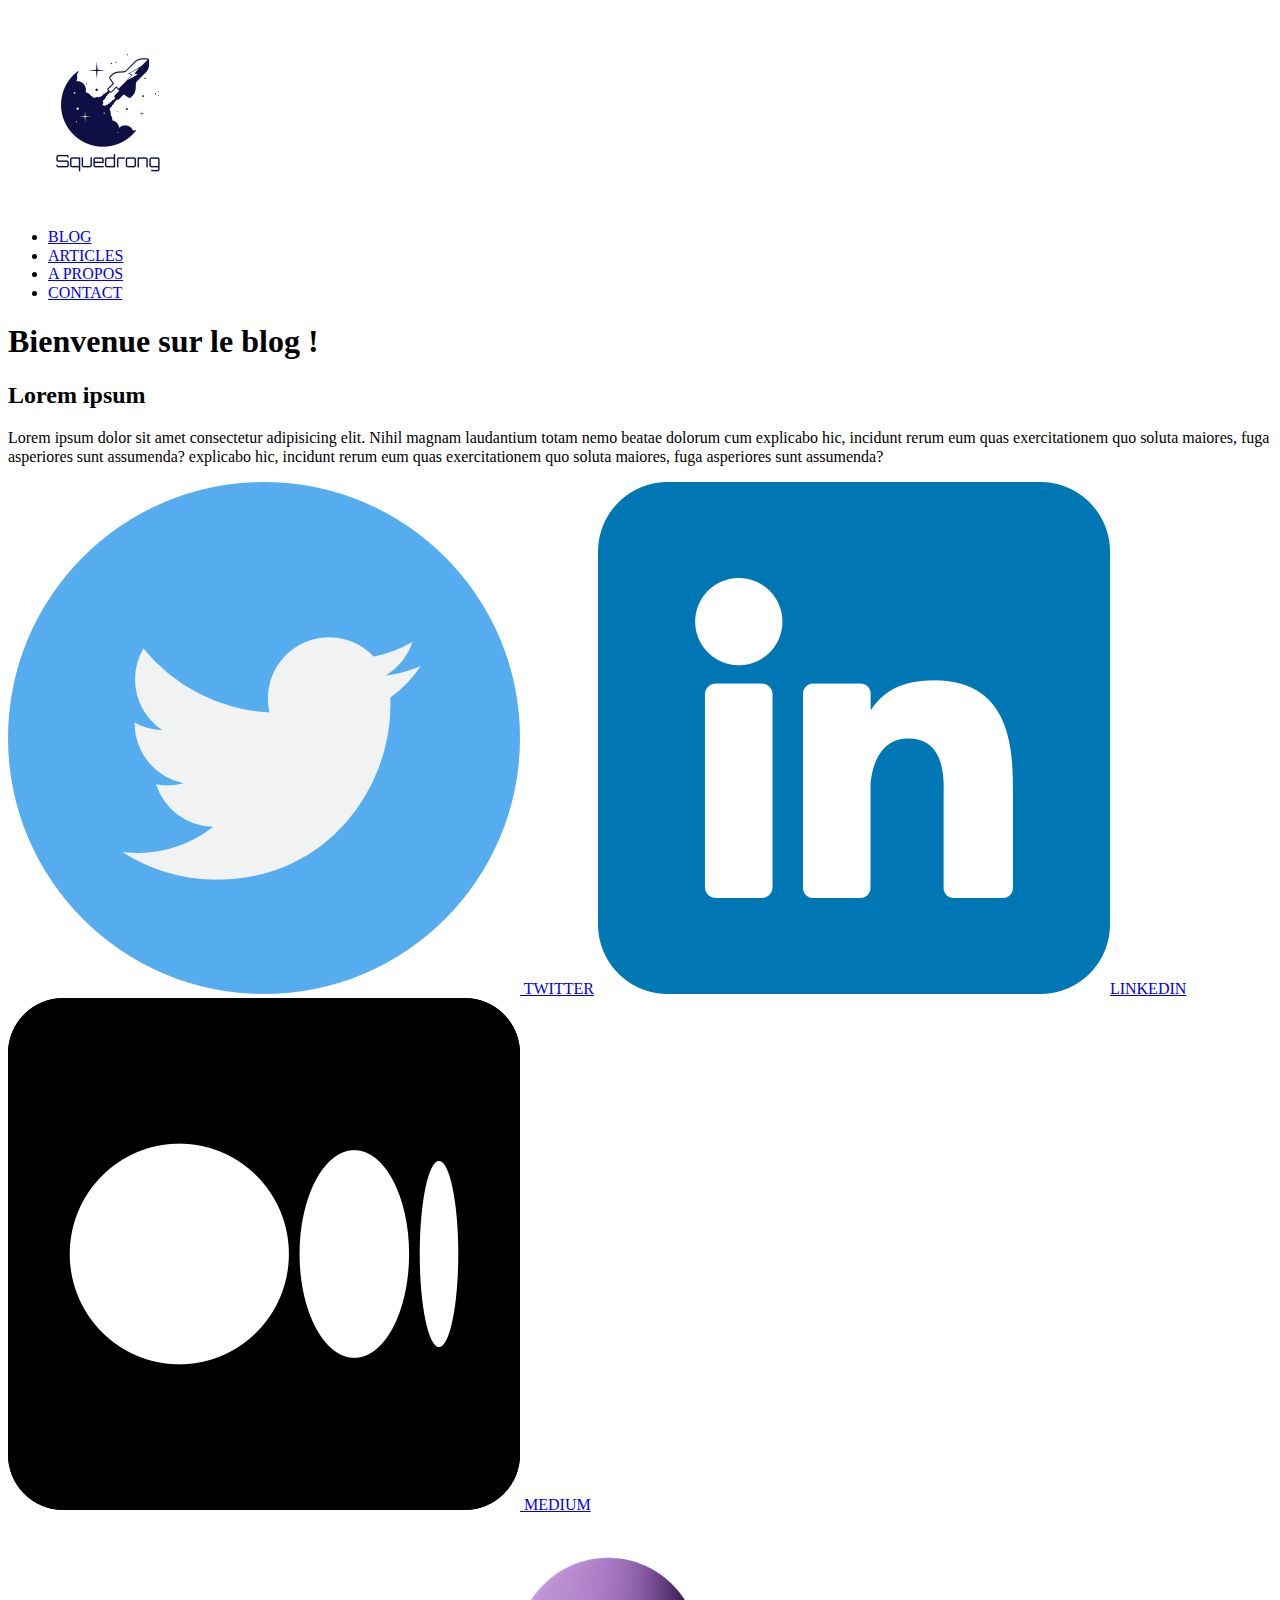
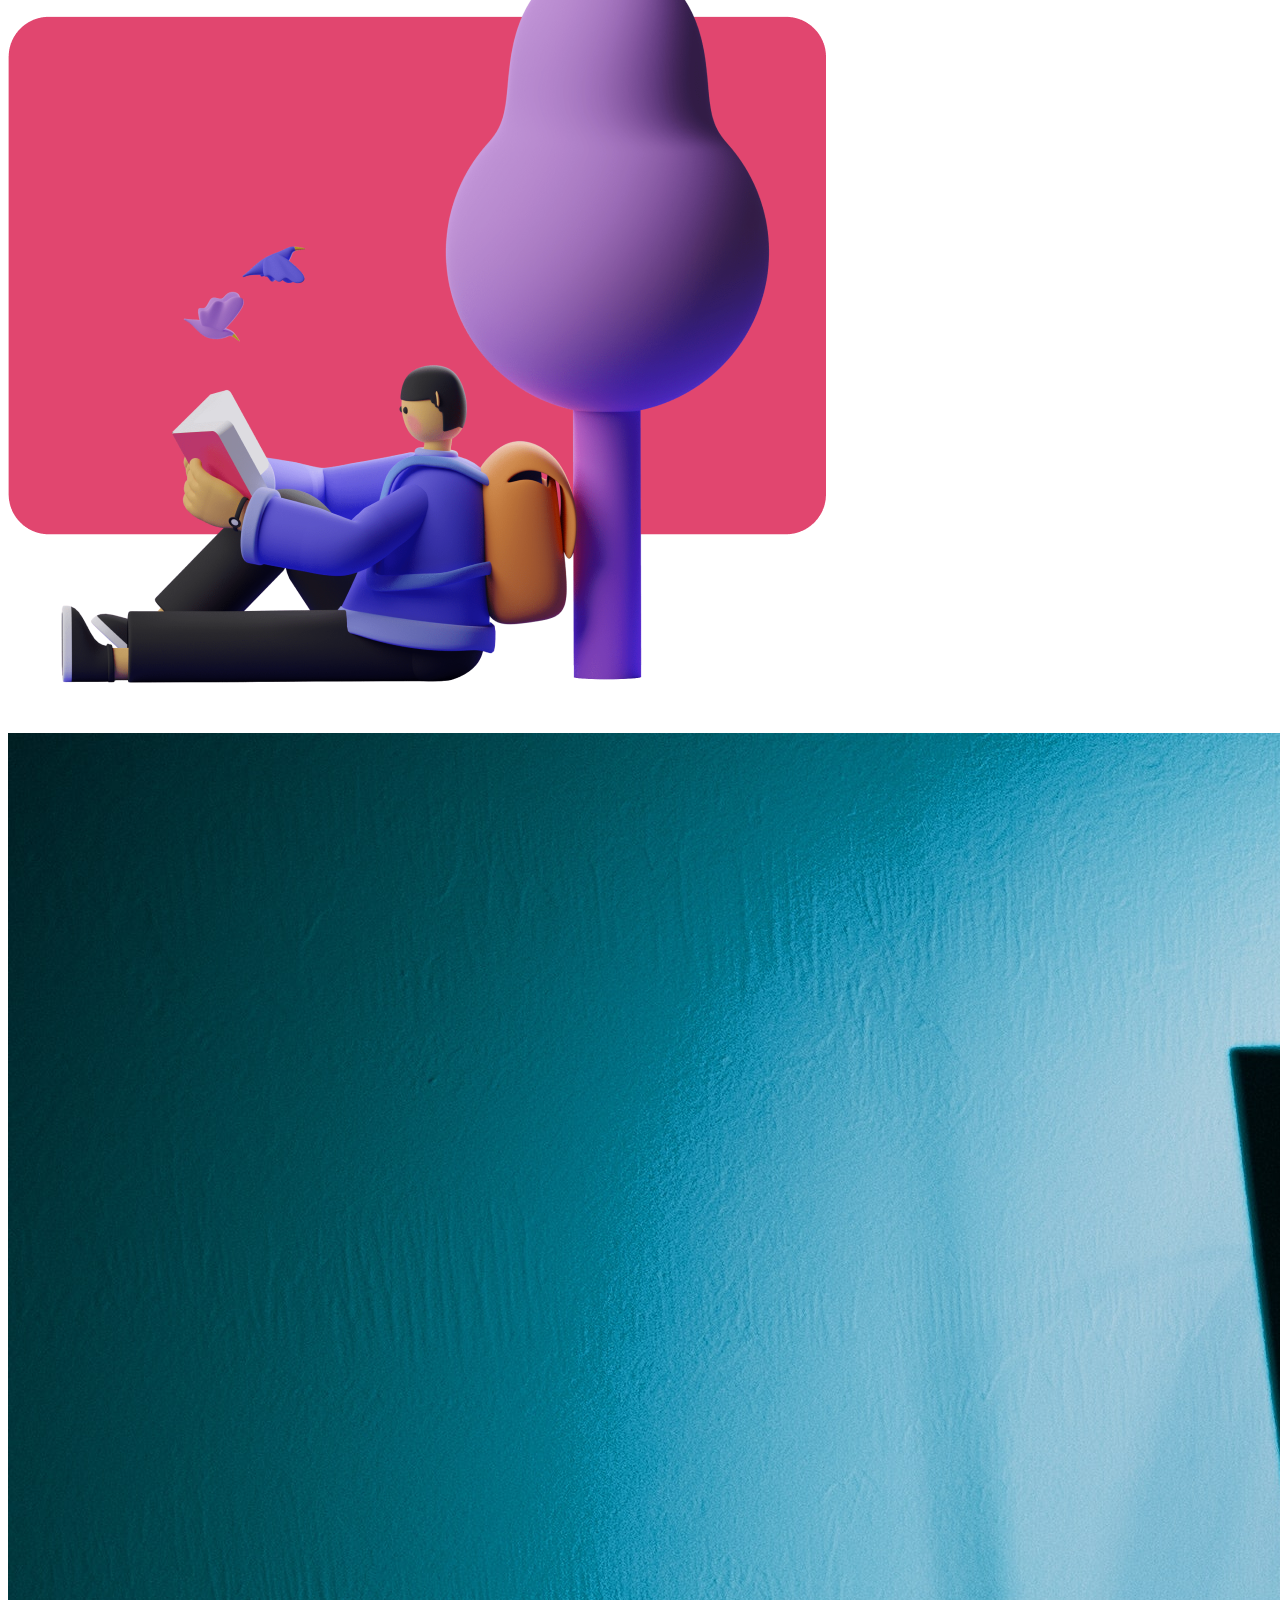
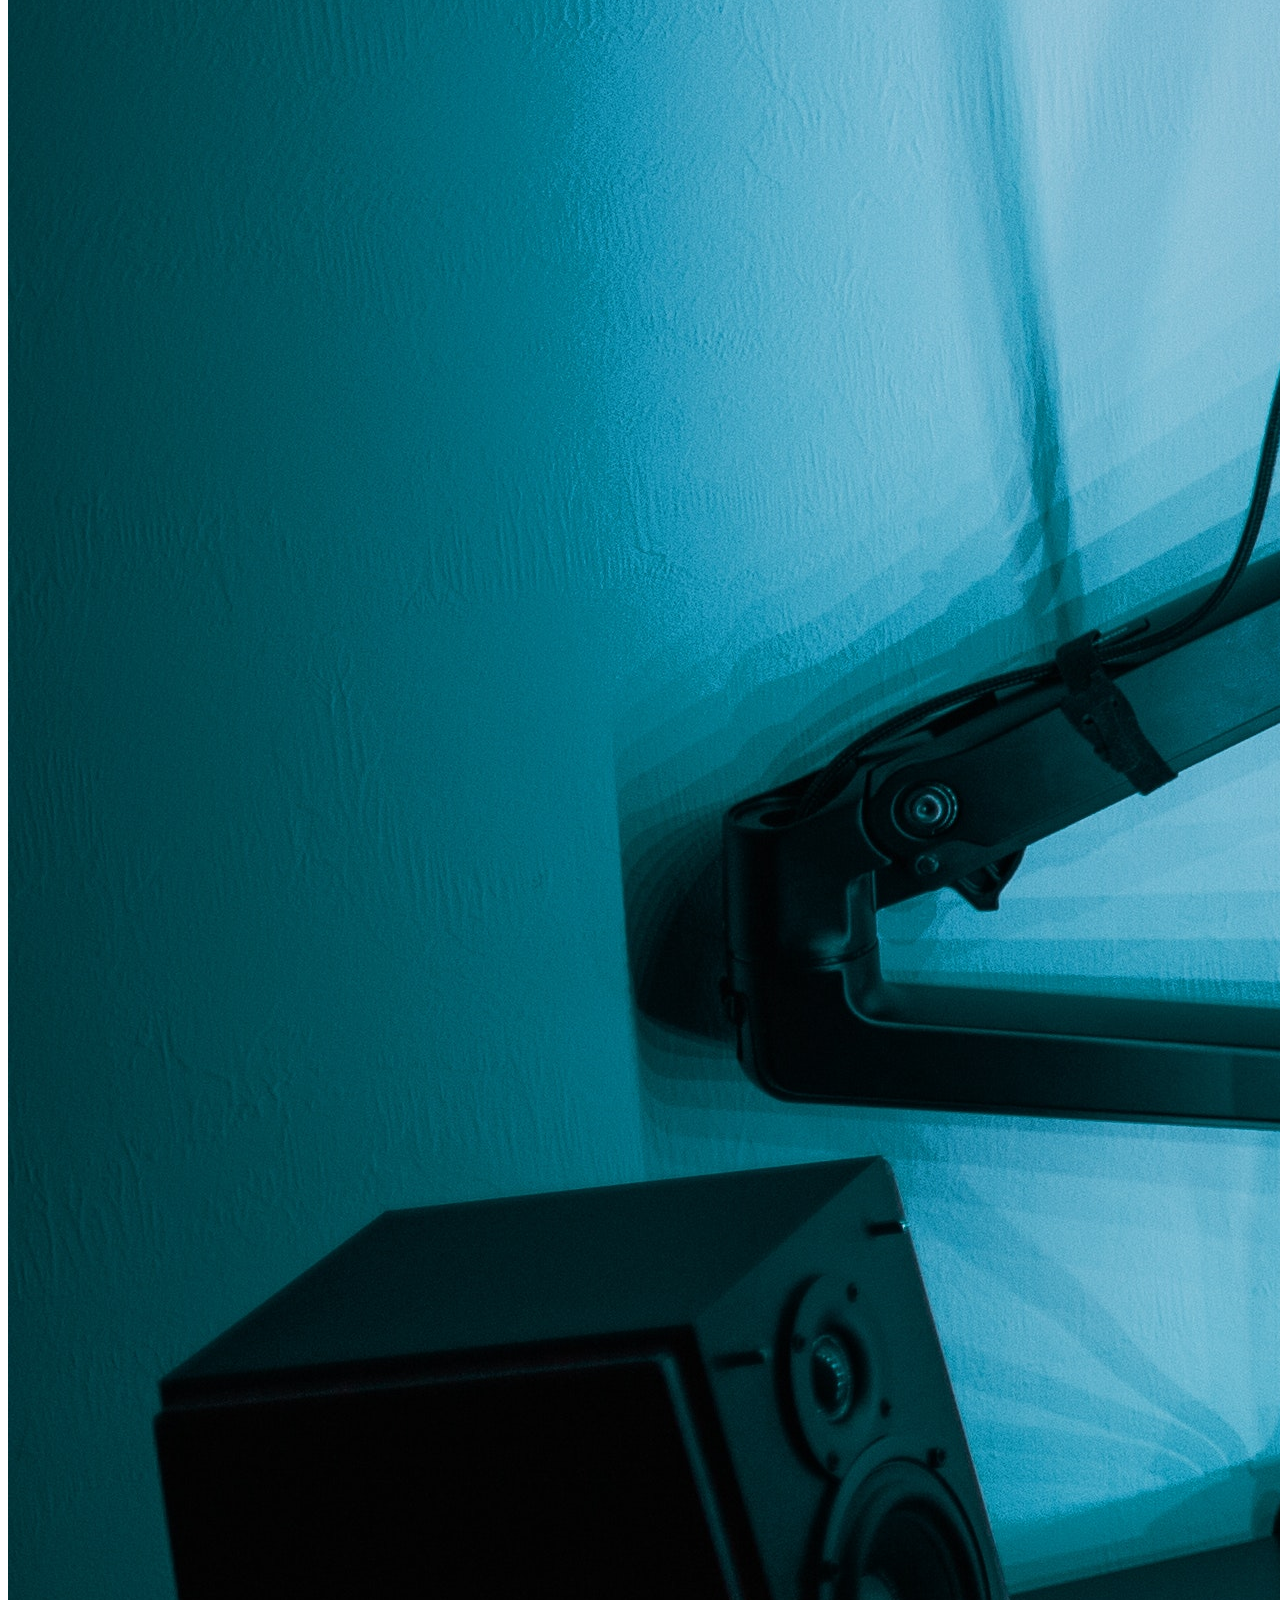
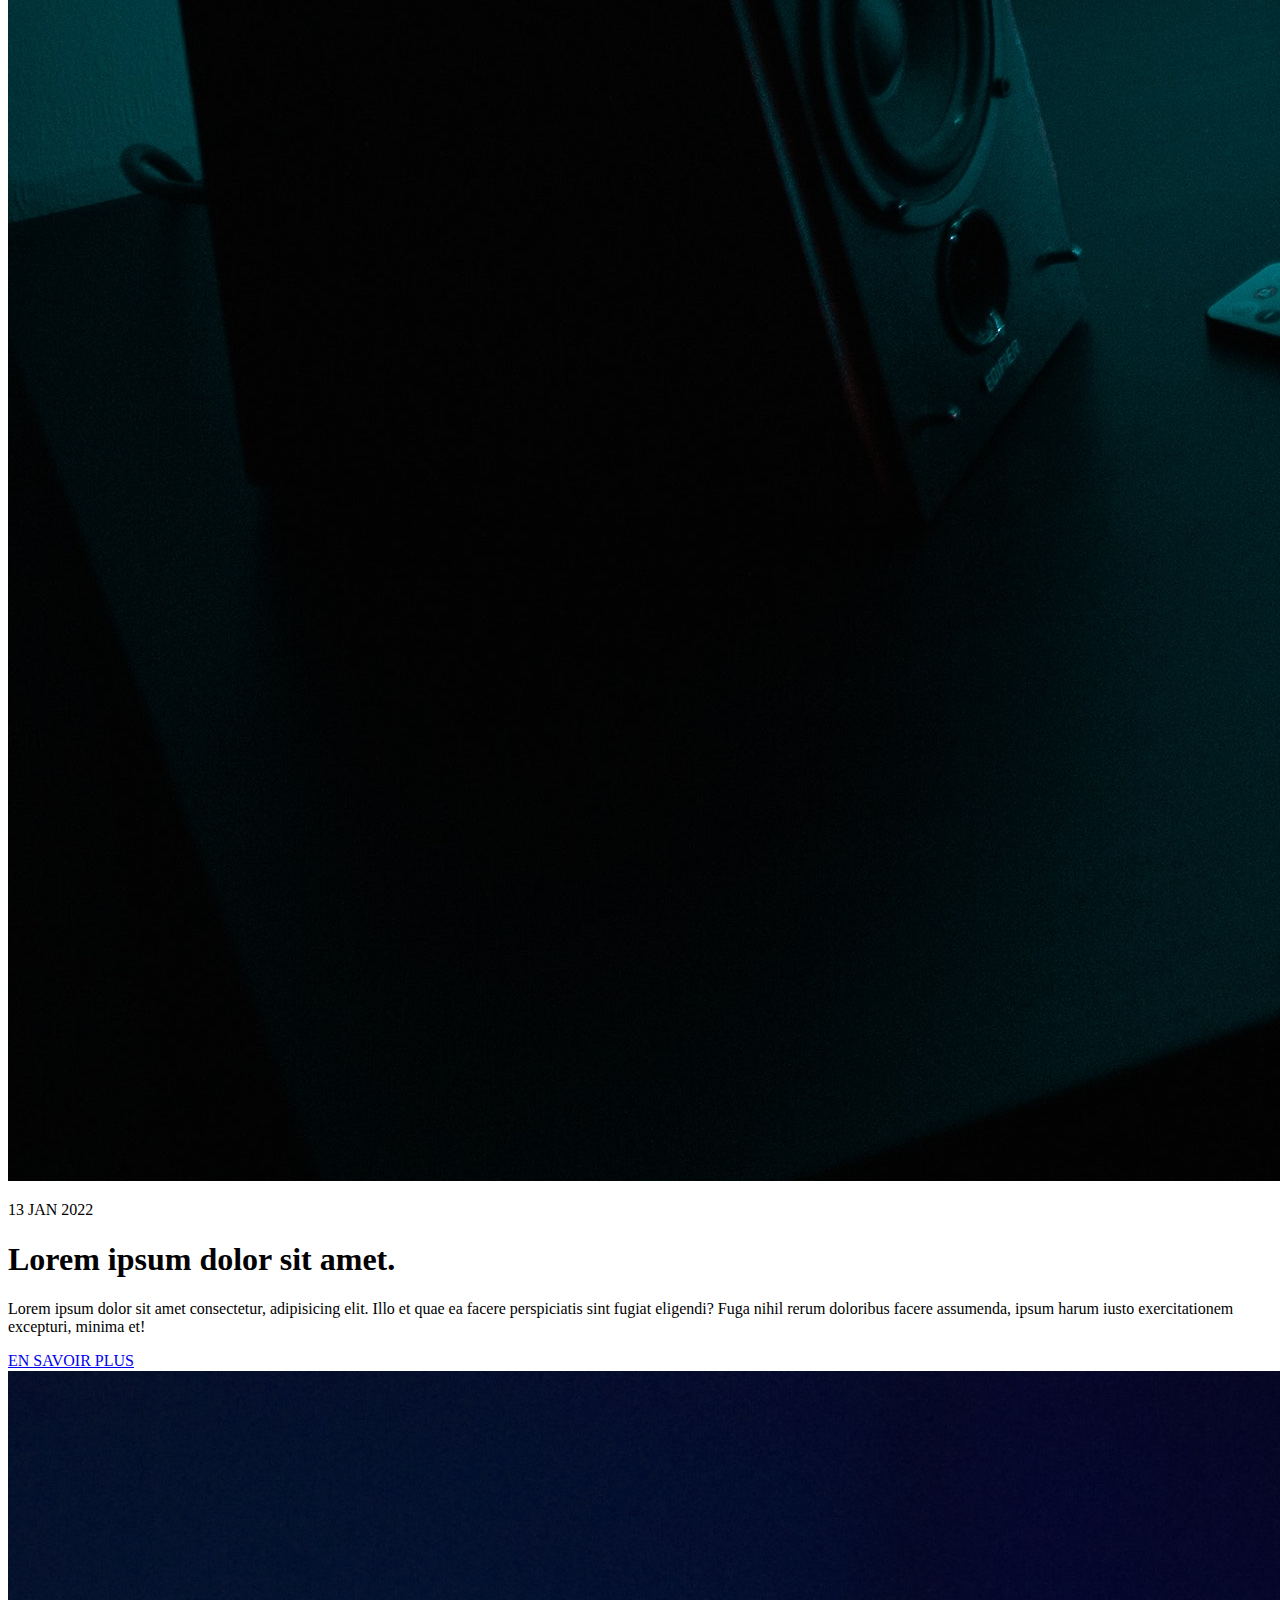
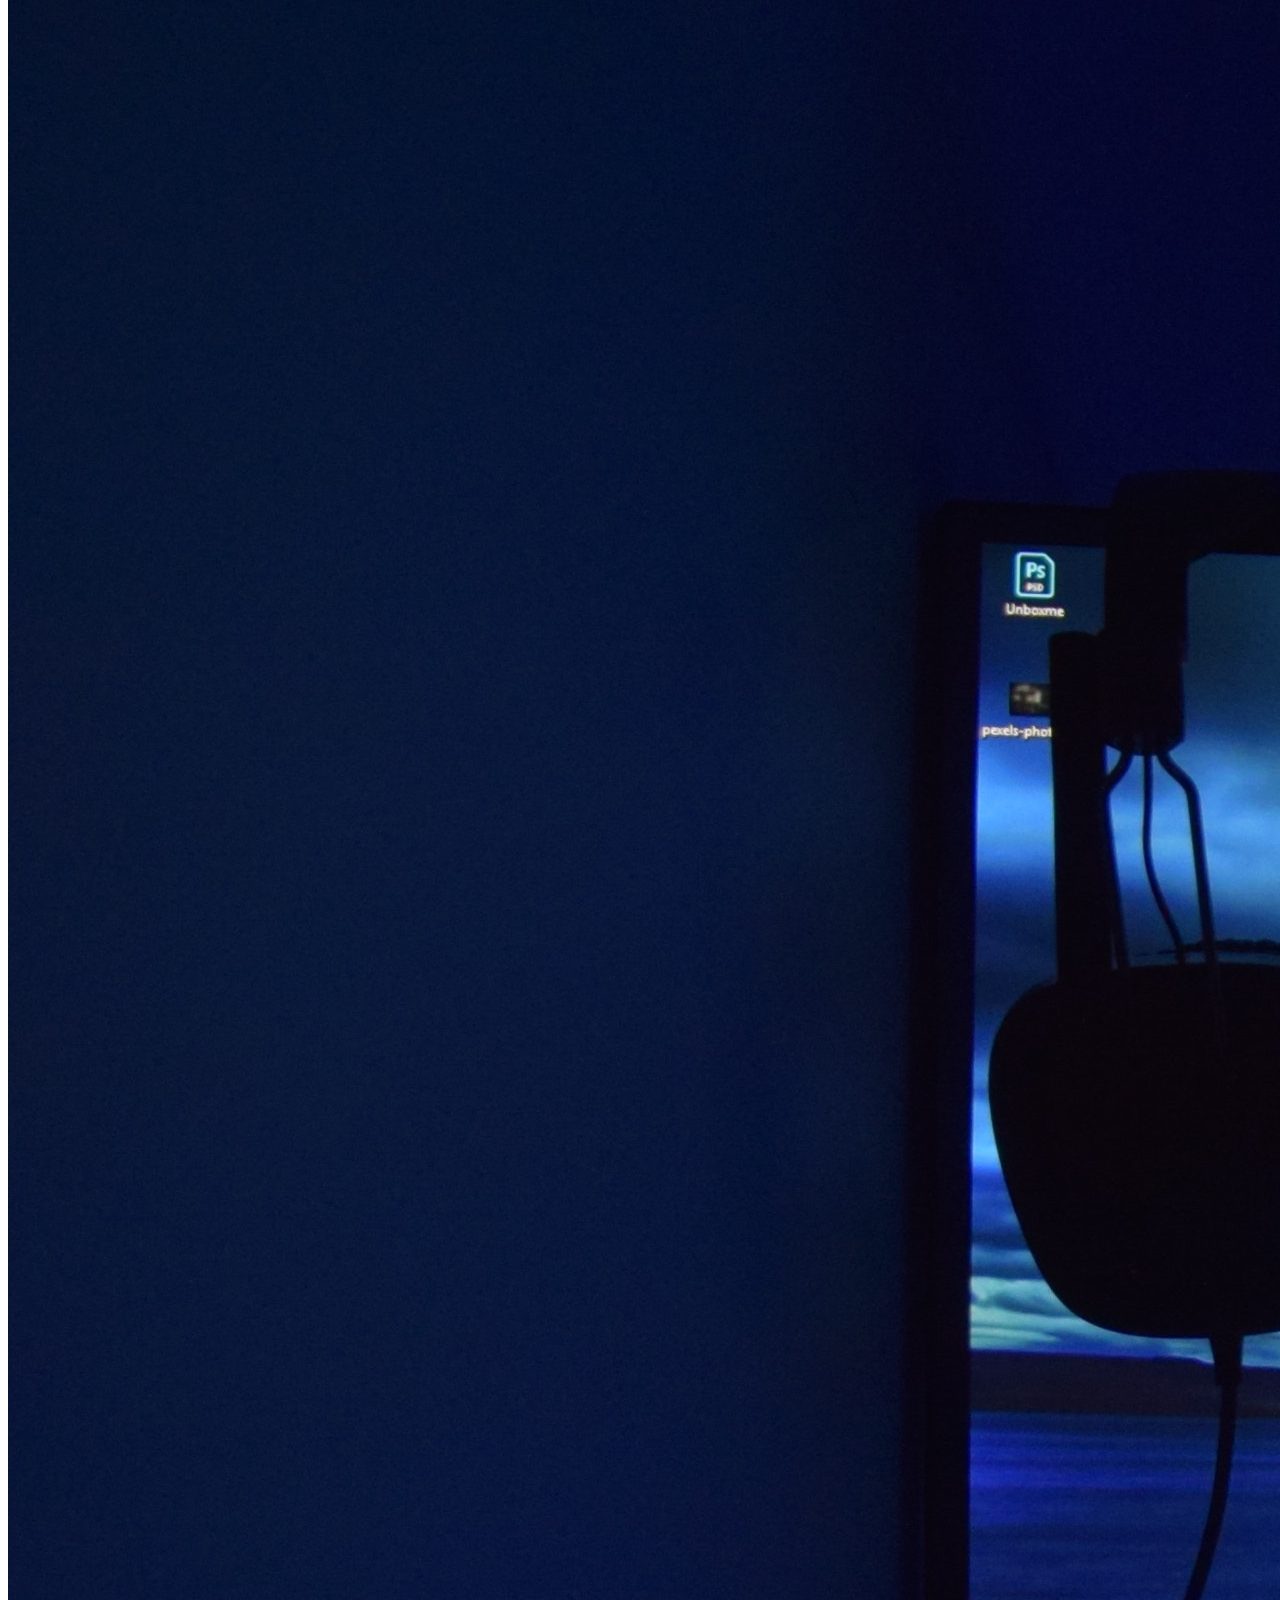
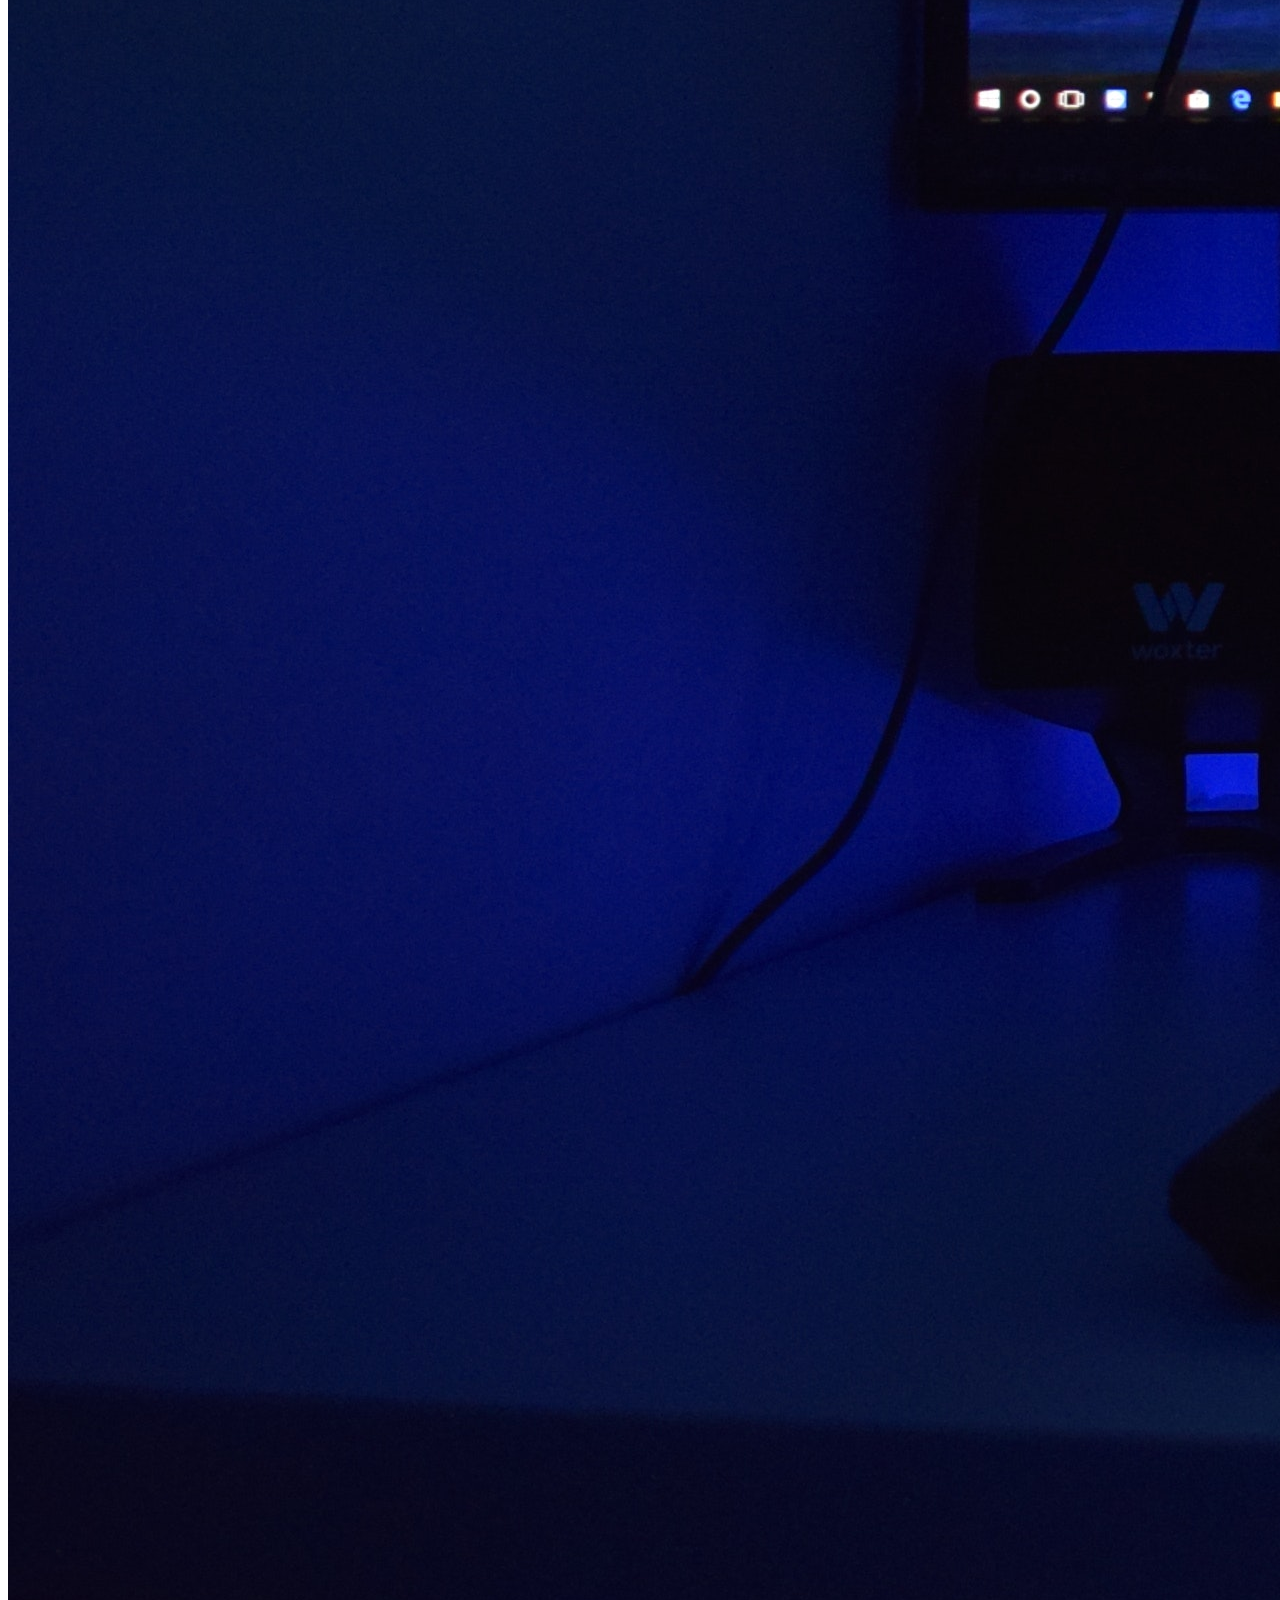
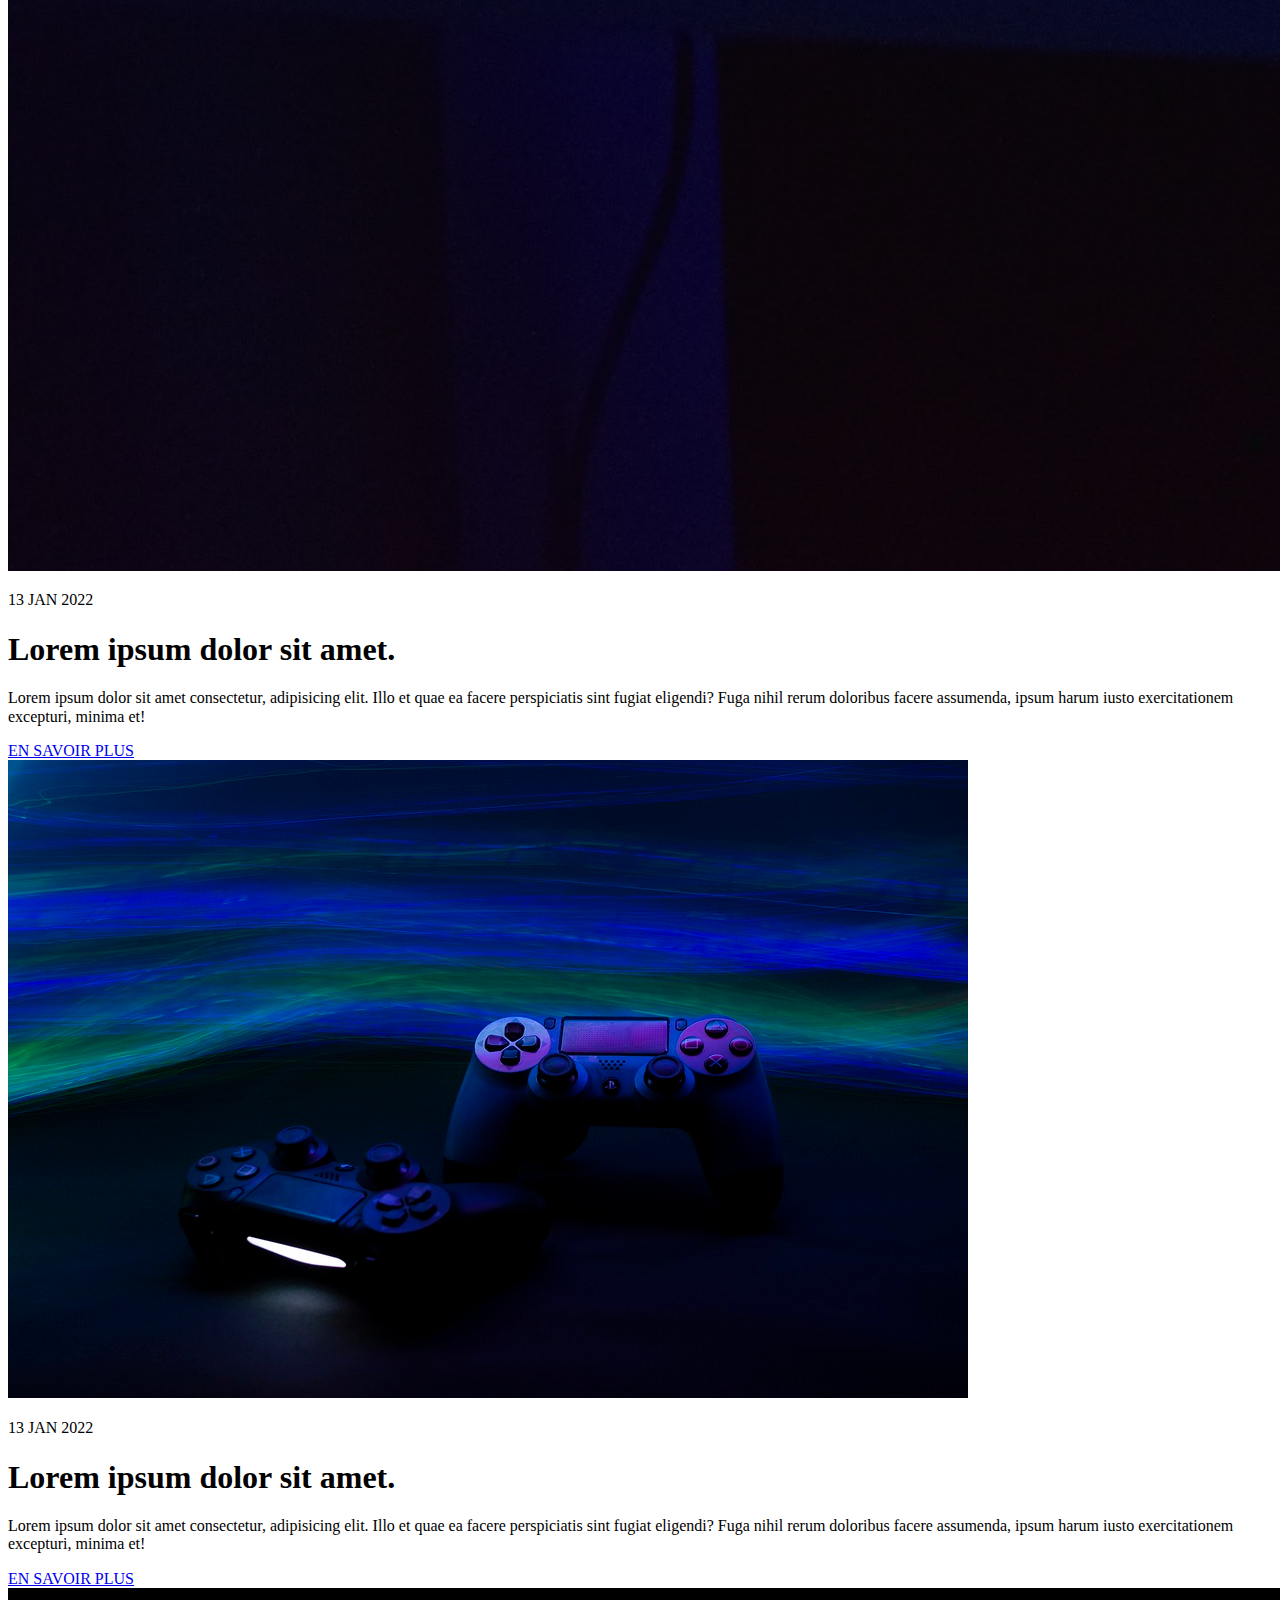
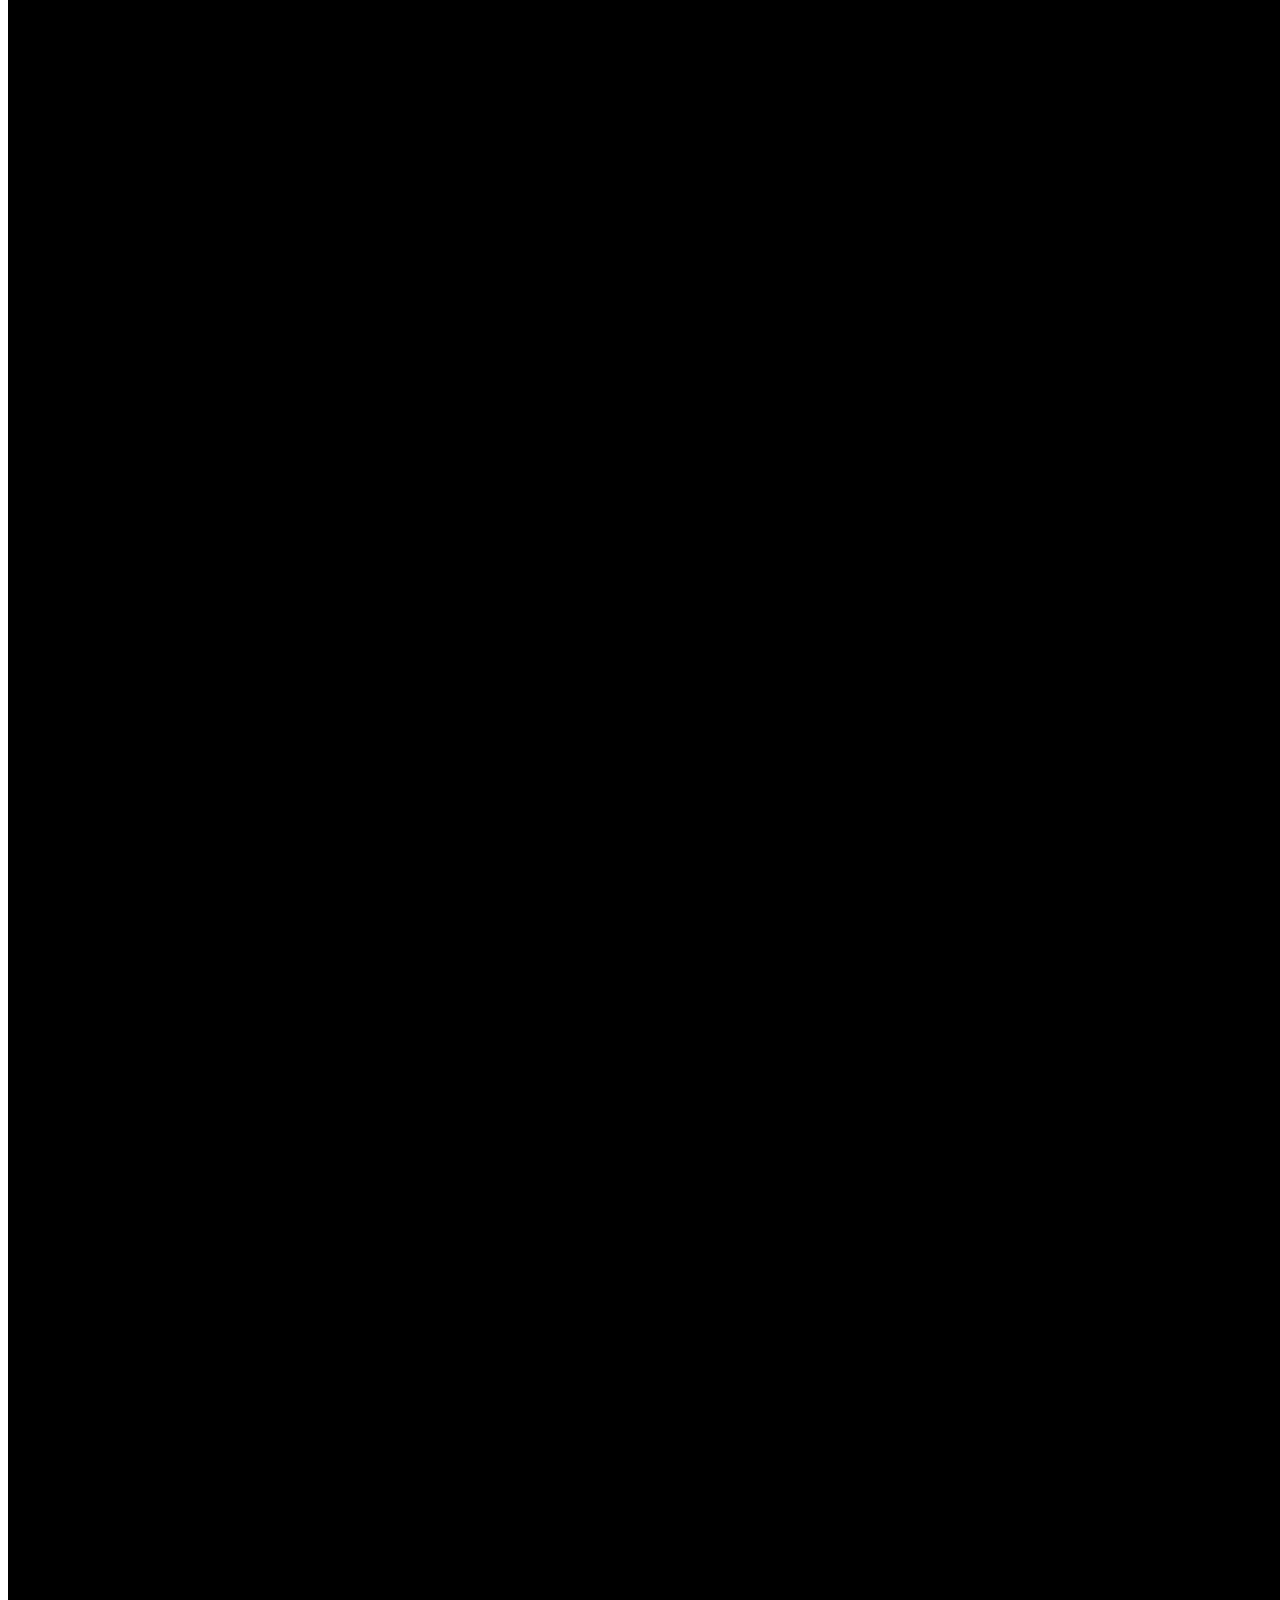
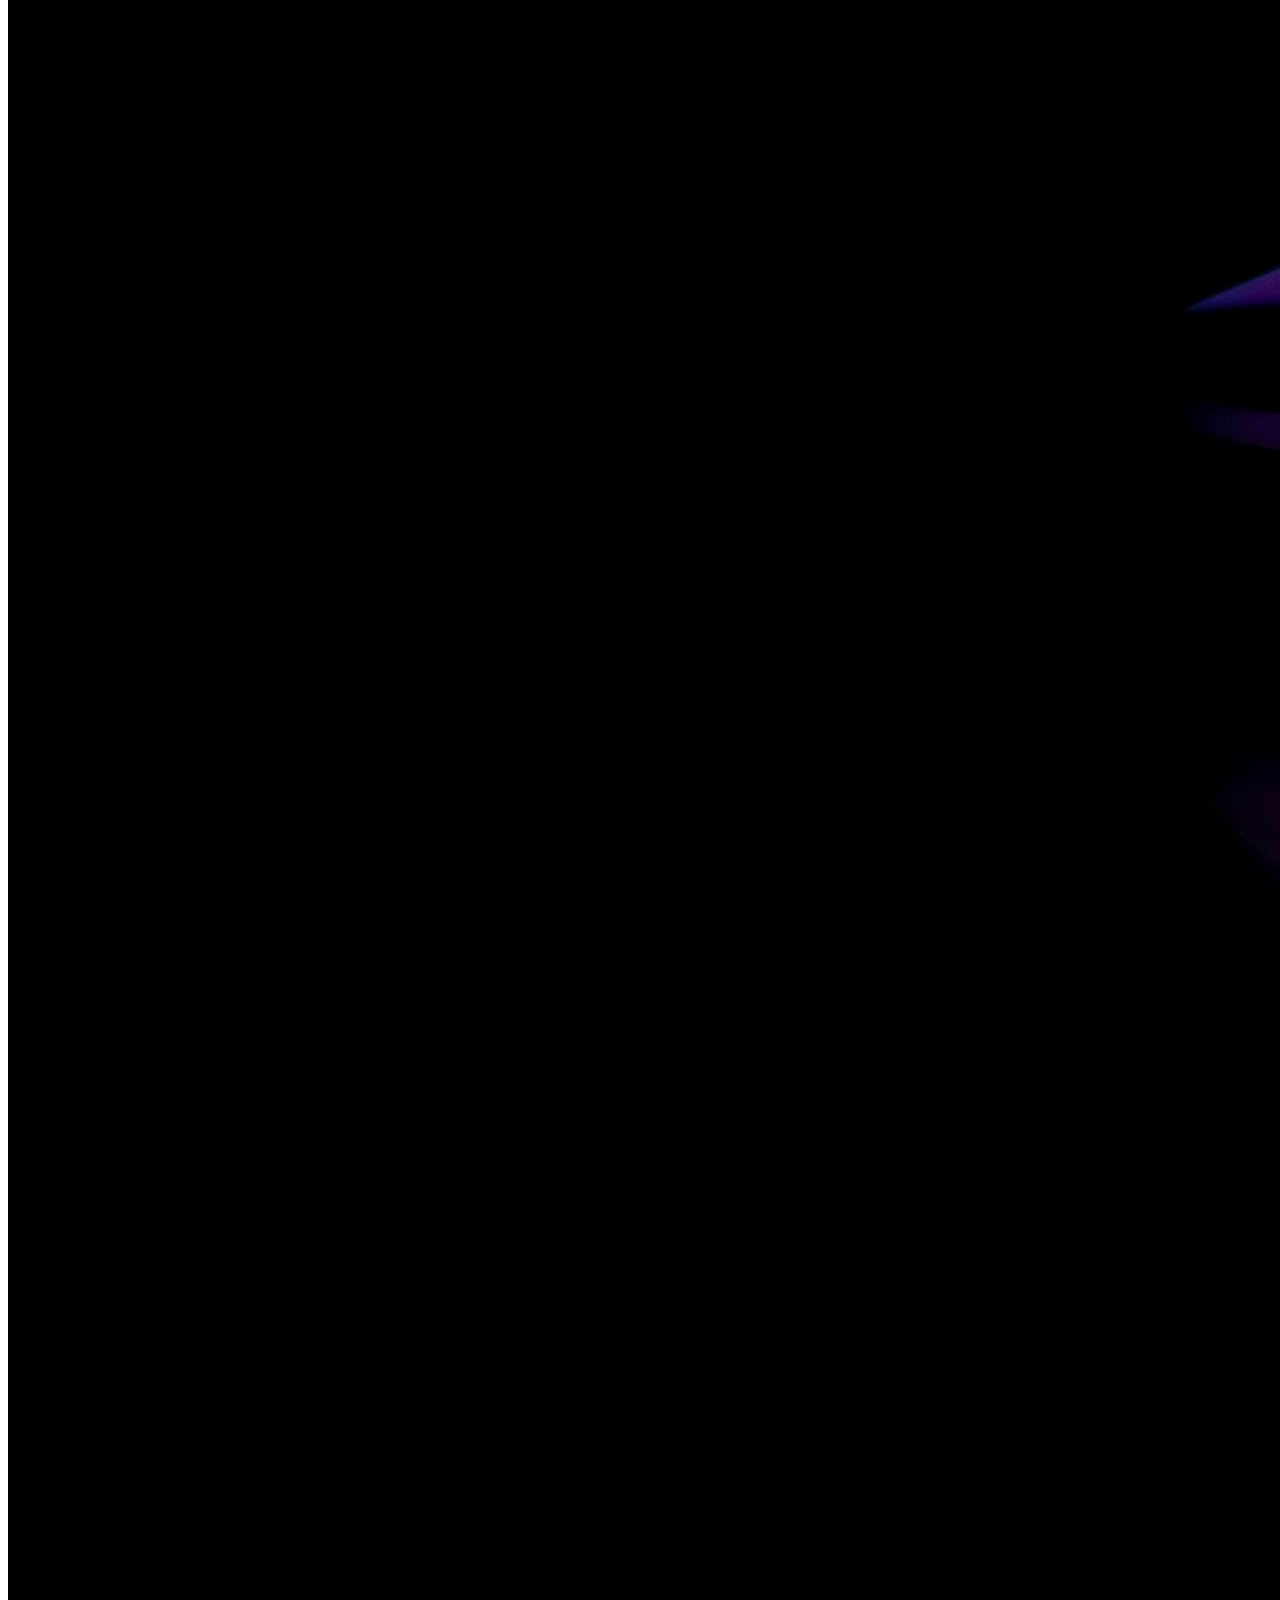
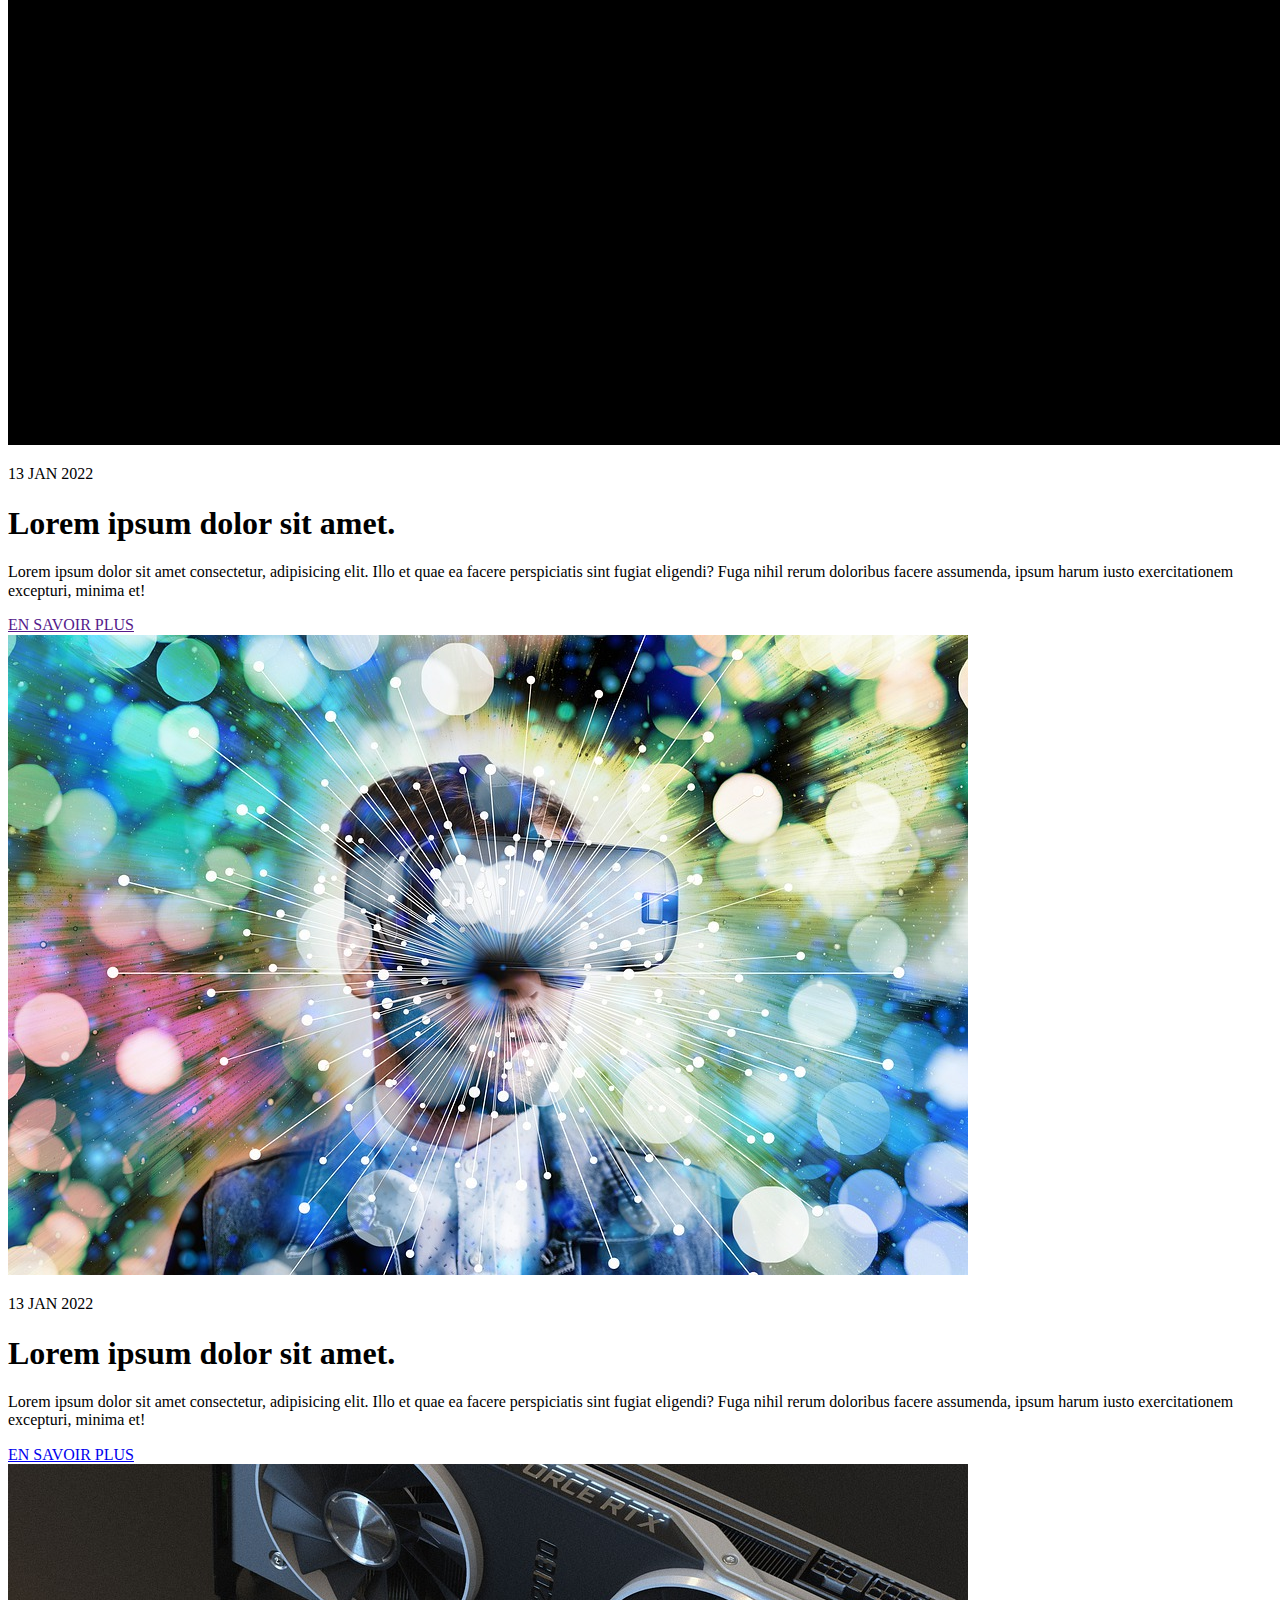
<file: index.html>
<!DOCTYPE html>
<html lang="zxx">

<head>
    <meta charset="UTF-8">
    <meta http-equiv="X-UA-Compatible" content="IE=edge">
    <meta name="viewport" content="width=device-width, initial-scale=1.0">
    <title>Document</title>
    <link rel="preconnect" href="https://fonts.googleapis.com">
    <link rel="preconnect" href="https://fonts.gstatic.com" crossorigin>
    <link rel="preconnect" href="https://fonts.googleapis.com">
<link rel="preconnect" href="https://fonts.gstatic.com" crossorigin>
<link href="https://fonts.googleapis.com/css2?family=Montserrat&display=swap" rel="stylesheet">
    <link href="https://fonts.googleapis.com/css2?family=Abril+Fatface&display=swap" rel="stylesheet">
    <link rel="stylesheet" href="/css/normalize.css">
    <link rel="stylesheet" href="/css/index.css">
    
</head>
<body>

    <header>
        <img id="logoneg" src="/sources/logo.png" alt="Logo de notre blog">
        <nav>
            <ul>
                <li><a href="index.html" title="Blog">BLOG</a></li>
                <li><a href="cv.html" title="Articles">ARTICLES</a></li>
                <li><a href="apropos.html" title="A PROPOS">A PROPOS</a></li>
                <li><a href="contact.html" title="CONTACT">CONTACT</a></li>
            </ul>
        </nav>
    </header>
    

<main>
    <section class="conteneur1">
        <div class="sousconteneur1">
        <h1>Bienvenue sur le blog !</h1>
        <h2>Lorem ipsum</h2>
        <p>Lorem ipsum dolor sit amet consectetur adipisicing elit.
             Nihil magnam laudantium totam nemo beatae dolorum cum 
             explicabo hic, incidunt rerum eum quas exercitationem 
            quo soluta maiores, fuga asperiores sunt assumenda?
            explicabo hic, incidunt rerum eum quas exercitationem 
            quo soluta maiores, fuga asperiores sunt assumenda?</p>
            <div class="link">
                <a  href="https://twitter.com/" title="twitter" target="_blank" class="twitter logotext"> <img class="logotaille" src="sources/twitter.png" alt=" liens vers le site de twitter"> TWITTER</a> 
                <a  href="https://www.linkedin.com/" title="linkedin" target="_blank" class="linkedin logotext"> <img class="logotaille" src="sources/linkedin.png"  alt="liens vers site de linkedin">LINKEDIN</a> 
                <a  href="https://medium.com/"  title="medium" target="_blank" class="medium logotext"><img class="logotaille" src="sources/medium.png" alt="liens vers le site de medium"> MEDIUM </a> 
            </div>
        </div>
        <img id="imgillustration" src="sources/illustration.png" alt="Illustration de notre site">
    </section>


    <article class="conteneur2">
        <div class="sousconteneur2">
            <img src="sources/pexels-josh-sorenson-1714208.jpg" alt="Photo d'un bureau avec 2 écran">
            <p class="sizedate">13 JAN 2022</p>
            <h1 class="sizeh1">Lorem ipsum dolor sit amet.</h1>
            <p>Lorem ipsum dolor sit amet consectetur, adipisicing elit. Illo et quae ea facere perspiciatis
                 sint fugiat eligendi? Fuga nihil rerum doloribus facere assumenda,
                  ipsum harum iusto exercitationem excepturi, minima et!</p>
             <a class="colorhover" href="/cv.html">EN SAVOIR PLUS</a>
                  
              
                  
        </div>
        <div class="sousconteneur2">
            <img src="sources/pexels-xxss-is-back-777001.jpg" alt="Photo d'un bureau avec 2 écran">
            <p class="sizedate">13 JAN 2022</p>
            <h1 class="sizeh1">Lorem ipsum dolor sit amet.</h1>
            <p>Lorem ipsum dolor sit amet consectetur, adipisicing elit. Illo et quae ea facere perspiciatis
                 sint fugiat eligendi? Fuga nihil rerum doloribus facere assumenda,
                  ipsum harum iusto exercitationem excepturi, minima et!</p>
                  <a class="colorhover" href="/cv.html">EN SAVOIR PLUS</a>
        </div>
        <div class="sousconteneur2">
            <img src="sources/img4.jpg" alt="Photo de 2 manettes de ps4">
            <p class="sizedate">13 JAN 2022</p>
            <h1 class="sizeh1">Lorem ipsum dolor sit amet.</h1>
            <p>Lorem ipsum dolor sit amet consectetur, adipisicing elit. Illo et quae ea facere perspiciatis
                 sint fugiat eligendi? Fuga nihil rerum doloribus facere assumenda,
                  ipsum harum iusto exercitationem excepturi, minima et!</p>
                  <a class="colorhover" href="/cv.html">EN SAVOIR PLUS</a>
        </div>
        <div class="sousconteneur2">
            <img src="sources/img3.jpg" alt="Photo d'un pc portable">
            <p class="sizedate">13 JAN 2022</p>
            <h1 class="sizeh1">Lorem ipsum dolor sit amet.</h1>
            <p>Lorem ipsum dolor sit amet consectetur, adipisicing elit. Illo et quae ea facere perspiciatis
                 sint fugiat eligendi? Fuga nihil rerum doloribus facere assumenda,
                  ipsum harum iusto exercitationem excepturi, minima et!</p>
                  <a class="colorhover" href="">EN SAVOIR PLUS</a>
        </div>
        <div class="sousconteneur2">
            <img src="sources/img5.jpg" alt="Personne portant un casque de réalité virtuel">
            <p class="sizedate">13 JAN 2022</p>
            <h1 class="sizeh1">Lorem ipsum dolor sit amet.</h1>
            <p>Lorem ipsum dolor sit amet consectetur, adipisicing elit. Illo et quae ea facere perspiciatis
                 sint fugiat eligendi? Fuga nihil rerum doloribus facere assumenda,
                  ipsum harum iusto exercitationem excepturi, minima et!</p>
                  <a class="colorhover" href="/cv.html">EN SAVOIR PLUS</a>
        </div>
        <div class="sousconteneur2">
            <img src="sources/img6.jpg" alt="Photo d'une RTX 2080">
            <p class="sizedate">13 JAN 2022</p>
            <h1 class="sizeh1">Lorem ipsum dolor sit amet.</h1>
            <p>Lorem ipsum dolor sit amet consectetur, adipisicing elit. Illo et quae ea facere perspiciatis
                 sint fugiat eligendi? Fuga nihil rerum doloribus facere assumenda,
                  ipsum harum iusto exercitationem excepturi, minima et!</p>
                  <a class="colorhover" href="">EN SAVOIR PLUS</a>
        </div>
        <div class="sousconteneur2">
            <img src="sources/img8.jpg" alt="Photo d'un processeur">
            <p class="sizedate">13 JAN 2022</p>
            <h1 class="sizeh1">Lorem ipsum dolor sit amet.</h1>
            <p>Lorem ipsum dolor sit amet consectetur, adipisicing elit. Illo et quae ea facere perspiciatis
                 sint fugiat eligendi? Fuga nihil rerum doloribus facere assumenda,
                  ipsum harum iusto exercitationem excepturi, minima et!</p>
                  <a class="colorhover" href="/cv.html">EN SAVOIR PLUS</a>
        </div>
        <div class="sousconteneur2">
            <img src="sources/img9.jpg" alt="Photo d'un processeur">
            <p class="sizedate">13 JAN 2022</p>
            <h1 class="sizeh1">Lorem ipsum dolor sit amet.</h1>
            <p>Lorem ipsum dolor sit amet consectetur, adipisicing elit. Illo et quae ea facere perspiciatis
                 sint fugiat eligendi? Fuga nihil rerum doloribus facere assumenda,
                  ipsum harum iusto exercitationem excepturi, minima et!</p>
                  <a class="colorhover" href="/cv.html">EN SAVOIR PLUS</a>
        </div>
        
    </article>


</main>
</body>
</html>
</file>
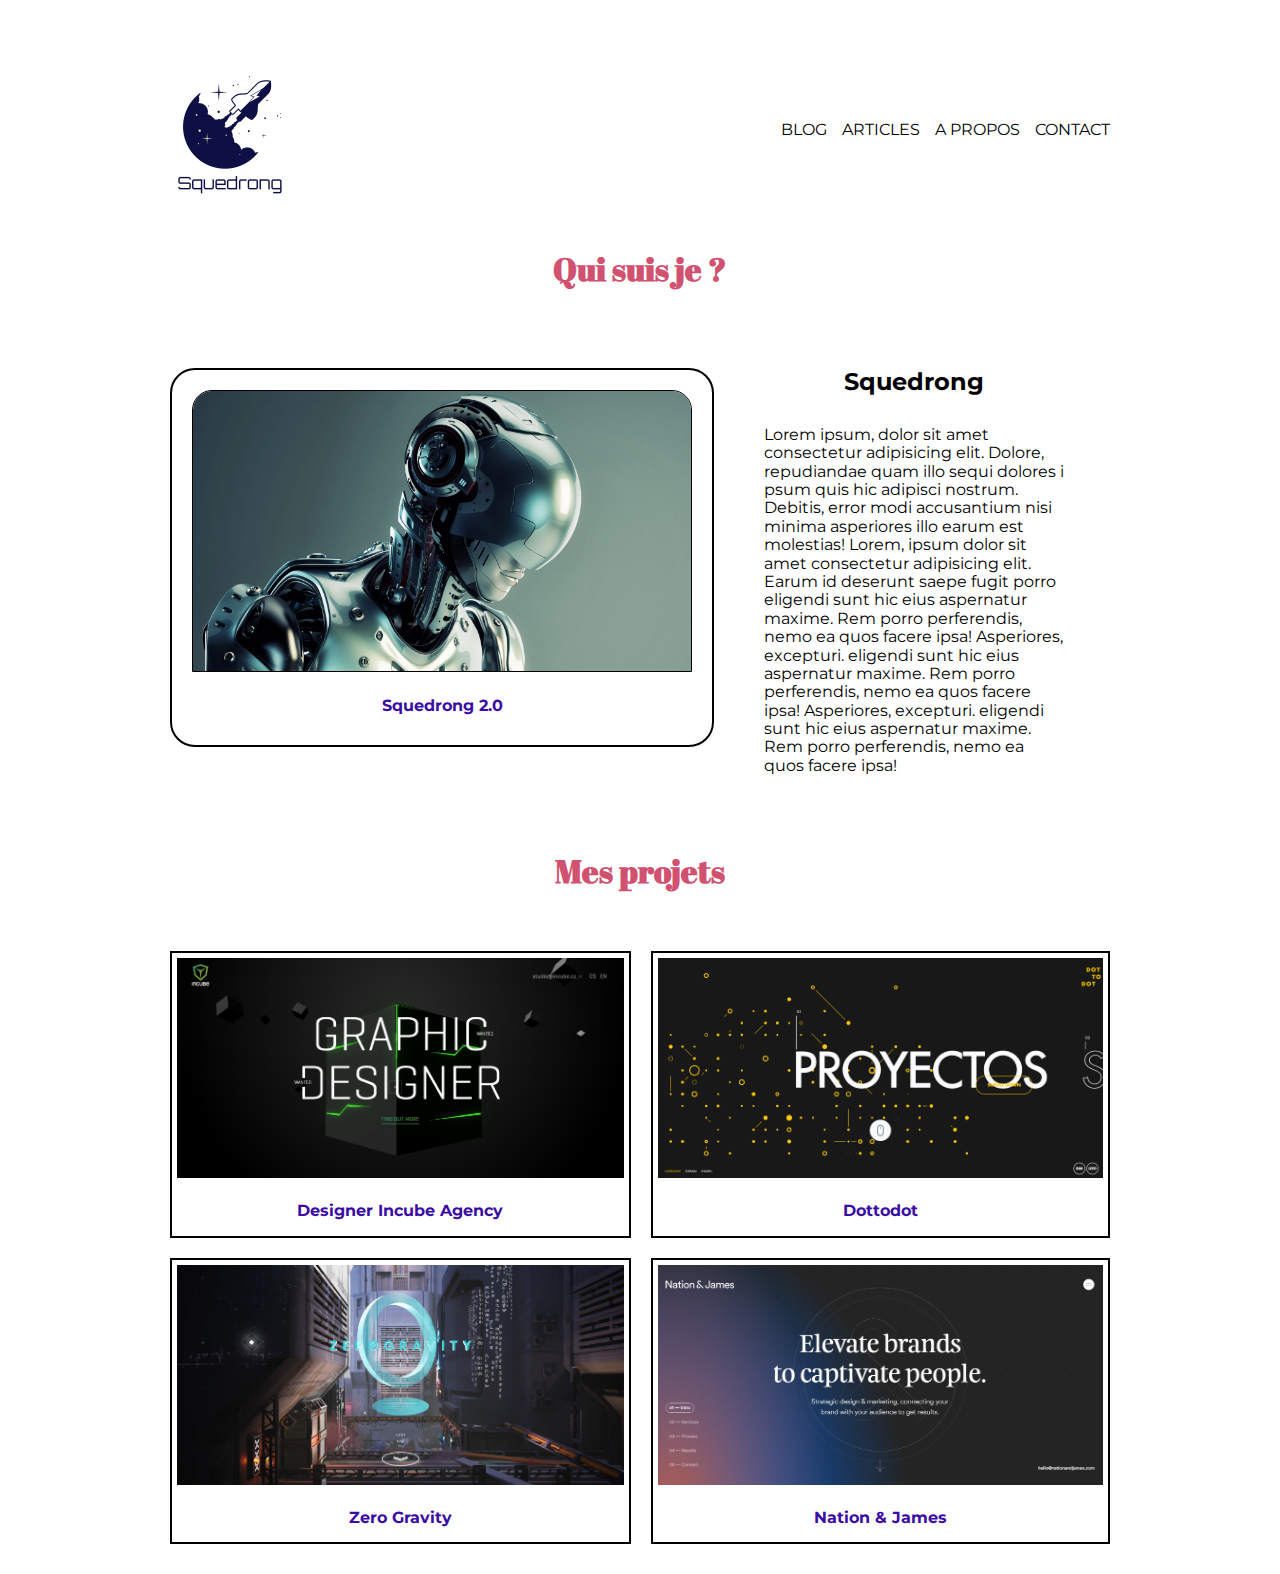
<file: apropos.html>
<!DOCTYPE html>
<html lang="fr">
  <head>
    <meta charset="UTF-8">
    <meta http-equiv="X-UA-Compatible" content="IE=edge">
    <meta name="viewport" content="width=device-width, initial-scale=1.0">
    <title>A propos</title>
    <link rel="preconnect" href="https://fonts.googleapis.com" >
    <link rel="preconnect" href="https://fonts.gstatic.com" crossorigin>
    <link rel="preconnect" href="https://fonts.googleapis.com" >
    <link rel="preconnect" href="https://fonts.gstatic.com" crossorigin>
    <link href="https://fonts.googleapis.com/css2?family=Montserrat&display=swap" rel="stylesheet">
    <link href="https://fonts.googleapis.com/css2?family=Abril+Fatface&display=swap" rel="stylesheet">
    <link rel="stylesheet" href="/css/normalize.css">
    <link rel="stylesheet" href="/css/style.css">
    <link rel="stylesheet" href="/css/apropos.css">
  </head>
  <body>
    <header>
      <img id="logoneg" src="/sources/logo.png" alt="Logo de notre blog">
      <nav>
        <ul>
          <li><a href="index.html" title="Blog">BLOG</a></li>
          <li><a href="cv.html" title="Articles">ARTICLES</a></li>
          <li><a href="apropos.html" title="A PROPOS">A PROPOS</a></li>
          <li><a href="contact.html" title="CONTACT">CONTACT</a></li>
        </ul>
      </nav>
    </header>
<main>
    <section>
      <h1 id="titreh1">Qui suis je ?</h1>
      <article class="conteneur1">
        <figure class="conteneurzinzin">
          <img src="/sources/apropos/Squedrong.jpg" alt="image">
          <figcaption>Squedrong 2.0</figcaption>
        </figure>
        <div class="sousconteneur1">
          <h2>Squedrong</h2>
          <p>
            Lorem ipsum, dolor sit amet consectetur adipisicing elit. Dolore,
            repudiandae quam illo sequi dolores i psum quis hic adipisci
            nostrum. Debitis, error modi accusantium nisi minima asperiores illo
            earum est molestias! Lorem, ipsum dolor sit amet consectetur
            adipisicing elit. Earum id deserunt saepe fugit porro eligendi sunt
            hic eius aspernatur maxime. Rem porro perferendis, nemo ea quos
            facere ipsa! Asperiores, excepturi. eligendi sunt hic eius
            aspernatur maxime. Rem porro perferendis, nemo ea quos facere ipsa!
            Asperiores, excepturi. eligendi sunt hic eius aspernatur maxime. Rem
            porro perferendis, nemo ea quos facere ipsa!
          </p>
        </div>
      </article>
    </section>

    <section>
      <h1 id="titre2">Mes projets</h1>
      <div class="gridconteneur">
        <div id="img1">
          <figure>
            <a href="https://www.nationandjames.com/" target="_blank"><img src="/sources/apropos/grid1.png" alt="image de la page d'aceuil du site nation et james" ></a>
            <figcaption>Nation & James</figcaption>
          </figure>
        </div>
        <div id="img2">
          <figure>
            <a href="https://designer.incube.agency/" target="_blank"><img src="/sources/apropos/grid2.png" alt="image de la page d'aceuil du site Designer incube agency" ></a>
          <figcaption>Designer Incube Agency</figcaption>
        </figure>
        </div>
        <div id="img3">
          <figure>
            <a href="https://zerogravity.gg/" target="_blank"><img src="/sources/apropos/grid3.png" alt="image de la page d'aceuil du site zerog ravity"></a>
          <figcaption>Zero Gravity</figcaption>
        </figure>
        </div>
        <div id="img4">
          <figure>
            <a href="https://www.dottodot.es/es" target="_blank"><img src="/sources/apropos/grid4.png" alt="image de la page d'aceuil du site Dottodot"></a>
          <figcaption>Dottodot</figcaption>
        </figure>
        </div>
      </div>
    </section>
</main>
  </body>
</html>
</file>
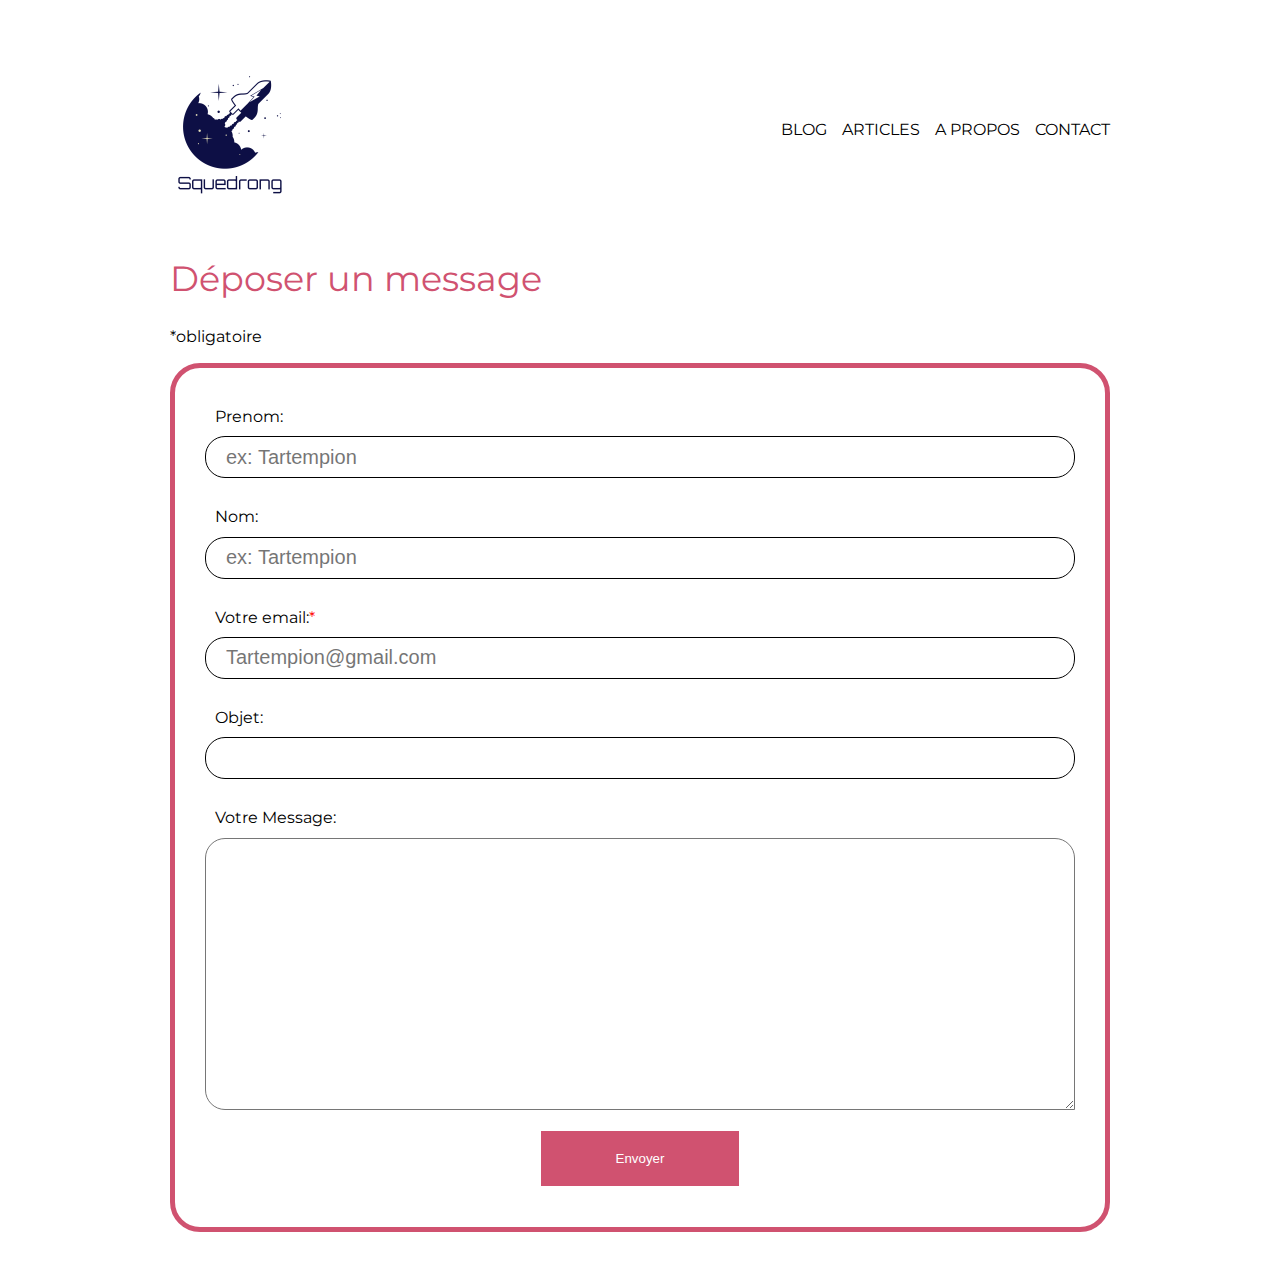
<file: contact.html>
<!DOCTYPE html>  
<html lang="fr">  

	<head>  
		<meta charset="utf-8">
		<meta name="viewport" content="width=device-width, initial-scale=1.0">
		<link rel="preconnect" href="https://fonts.googleapis.com">
		<link rel="preconnect" href="https://fonts.gstatic.com" crossorigin>
		<link rel="preconnect" href="https://fonts.googleapis.com">
		<link rel="preconnect" href="https://fonts.gstatic.com" crossorigin>
		<link href="https://fonts.googleapis.com/css2?family=Montserrat&display=swap" rel="stylesheet">
		<link href="https://fonts.googleapis.com/css2?family=Abril+Fatface&display=swap" rel="stylesheet">
		<link rel="stylesheet" href="css/normalize.css">
		<link rel="stylesheet" type="text/css" href="css/contact.css">
		<title>contact</title>  
	</head> 
	
	<body class="contact"> 

		<header>
			<img id="logoneg" src="sources/logo.png" alt="">
			<nav>
				<ul>
					<li><a href="index.html">BLOG</a></li>
					<li><a href="cv.html">ARTICLES</a></li>
					<li><a href="apropos.html">A PROPOS</a></li>
					<li><a href="contact.html">CONTACT</a></li>
				</ul>
			</nav>
		</header>


		<div class="main">
			<h2>Déposer un message</h2>
			<p>*obligatoire</p>

			<div class="monformulaire">

				<form class="form" action="btn" method="get">

					<div>
						<label for="prenom">Prenom:</label>
						<input id="prenom" type="text" name="prenom" size="30" placeholder="ex: Tartempion"
						pattern="[a-zA-ZÀ-ÿ\-]+$">
					</div>

					<div>
						<label for="nom">Nom:</label>
						<input id="nom" type="text" name="nom" size="30" placeholder="ex: Tartempion"
						pattern="[a-zA-ZÀ-ÿ\-]+$">
					</div>

					<div>
						<label for="mail">Votre email:<span>*</span></label>
						<input id="mail" type="email" required name="mail" size="30" placeholder="Tartempion@gmail.com" pattern="[a-z0-9._%+-]+@[a-z0-9.-]+\.[a-z]{2,4}$">
					</div>

					<div>
						<label for="objet">Objet:</label>
						<input id="objet" type="text" name="objet" size="50">
					</div>

					<div>
						<label for="message">Votre Message:</label>
						<textarea name="message" id="message" cols="30" rows="10"></textarea>
					</div>

					<div class="btn">
						<button id="btn" name="btn" value="OK" type="submit">Envoyer</button>  
					</div>

				</form>

			</div>
		</div>

	</body>

</html>
</file>
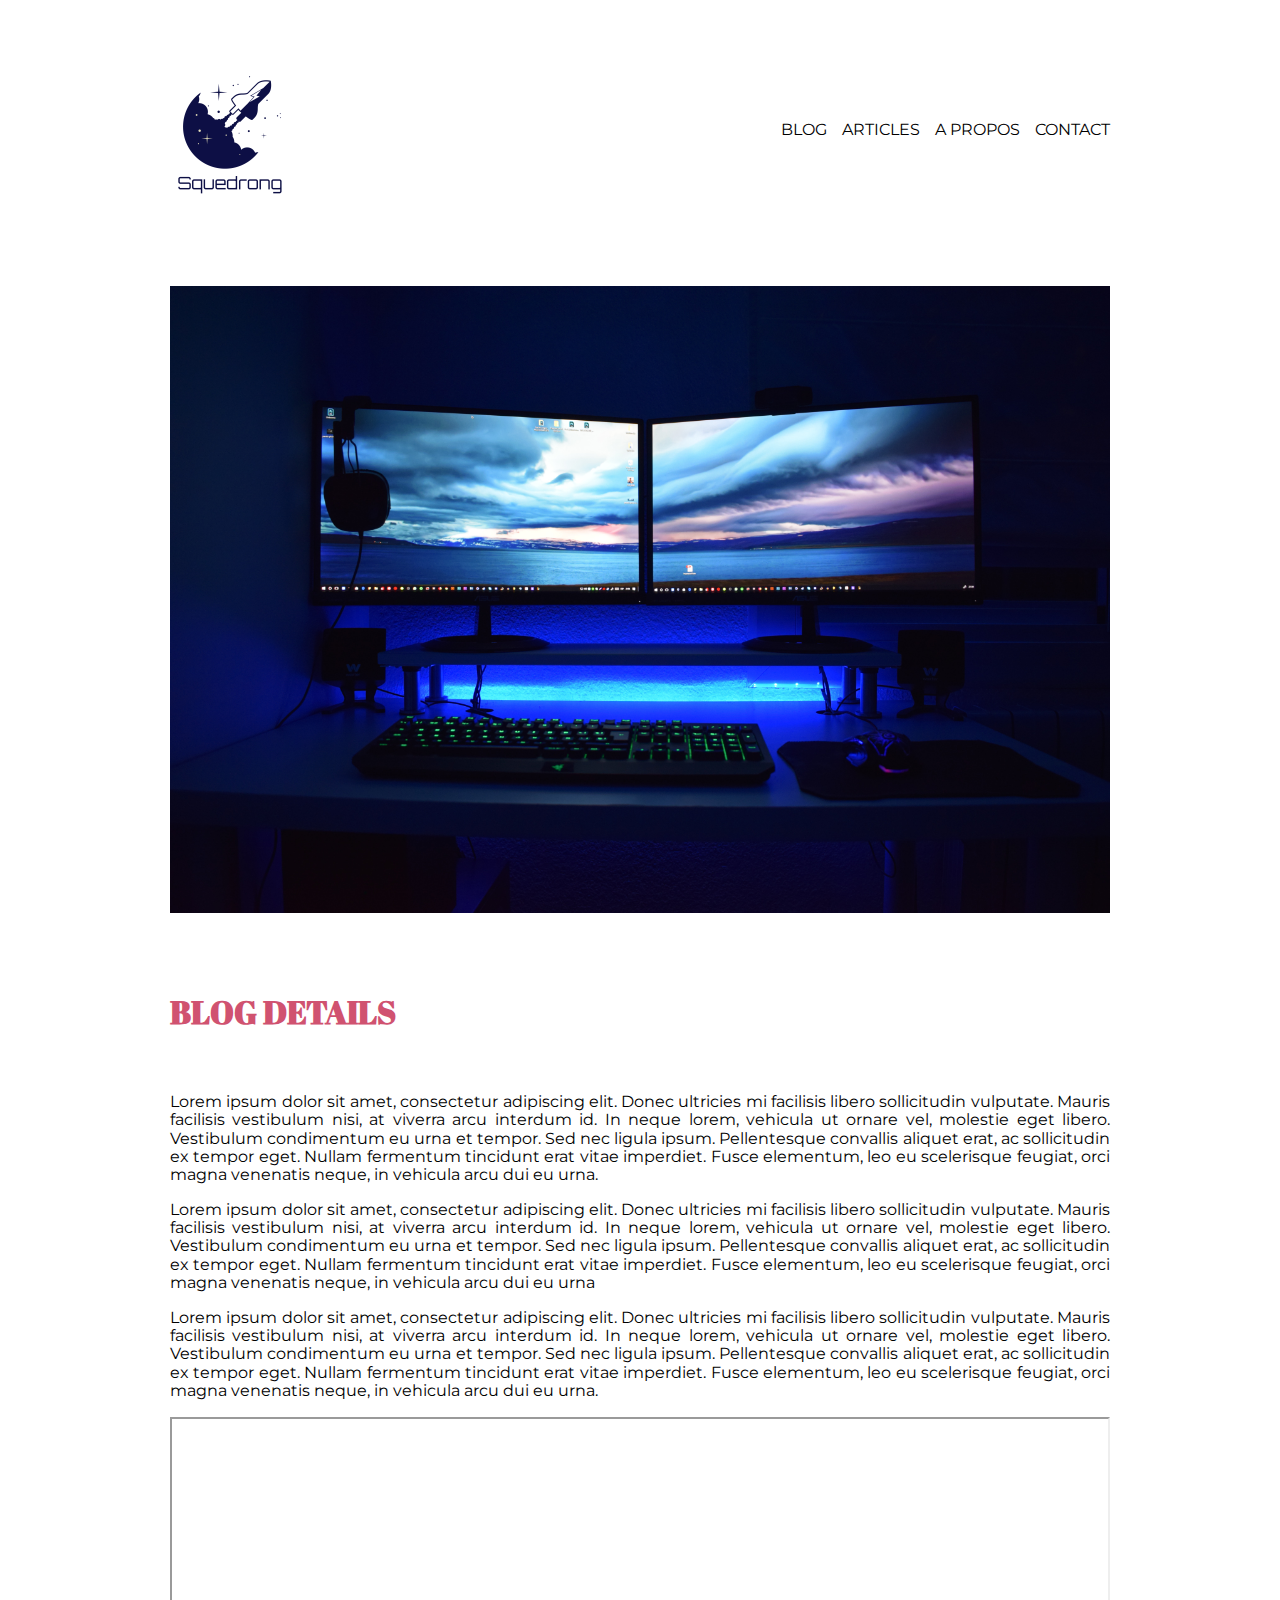
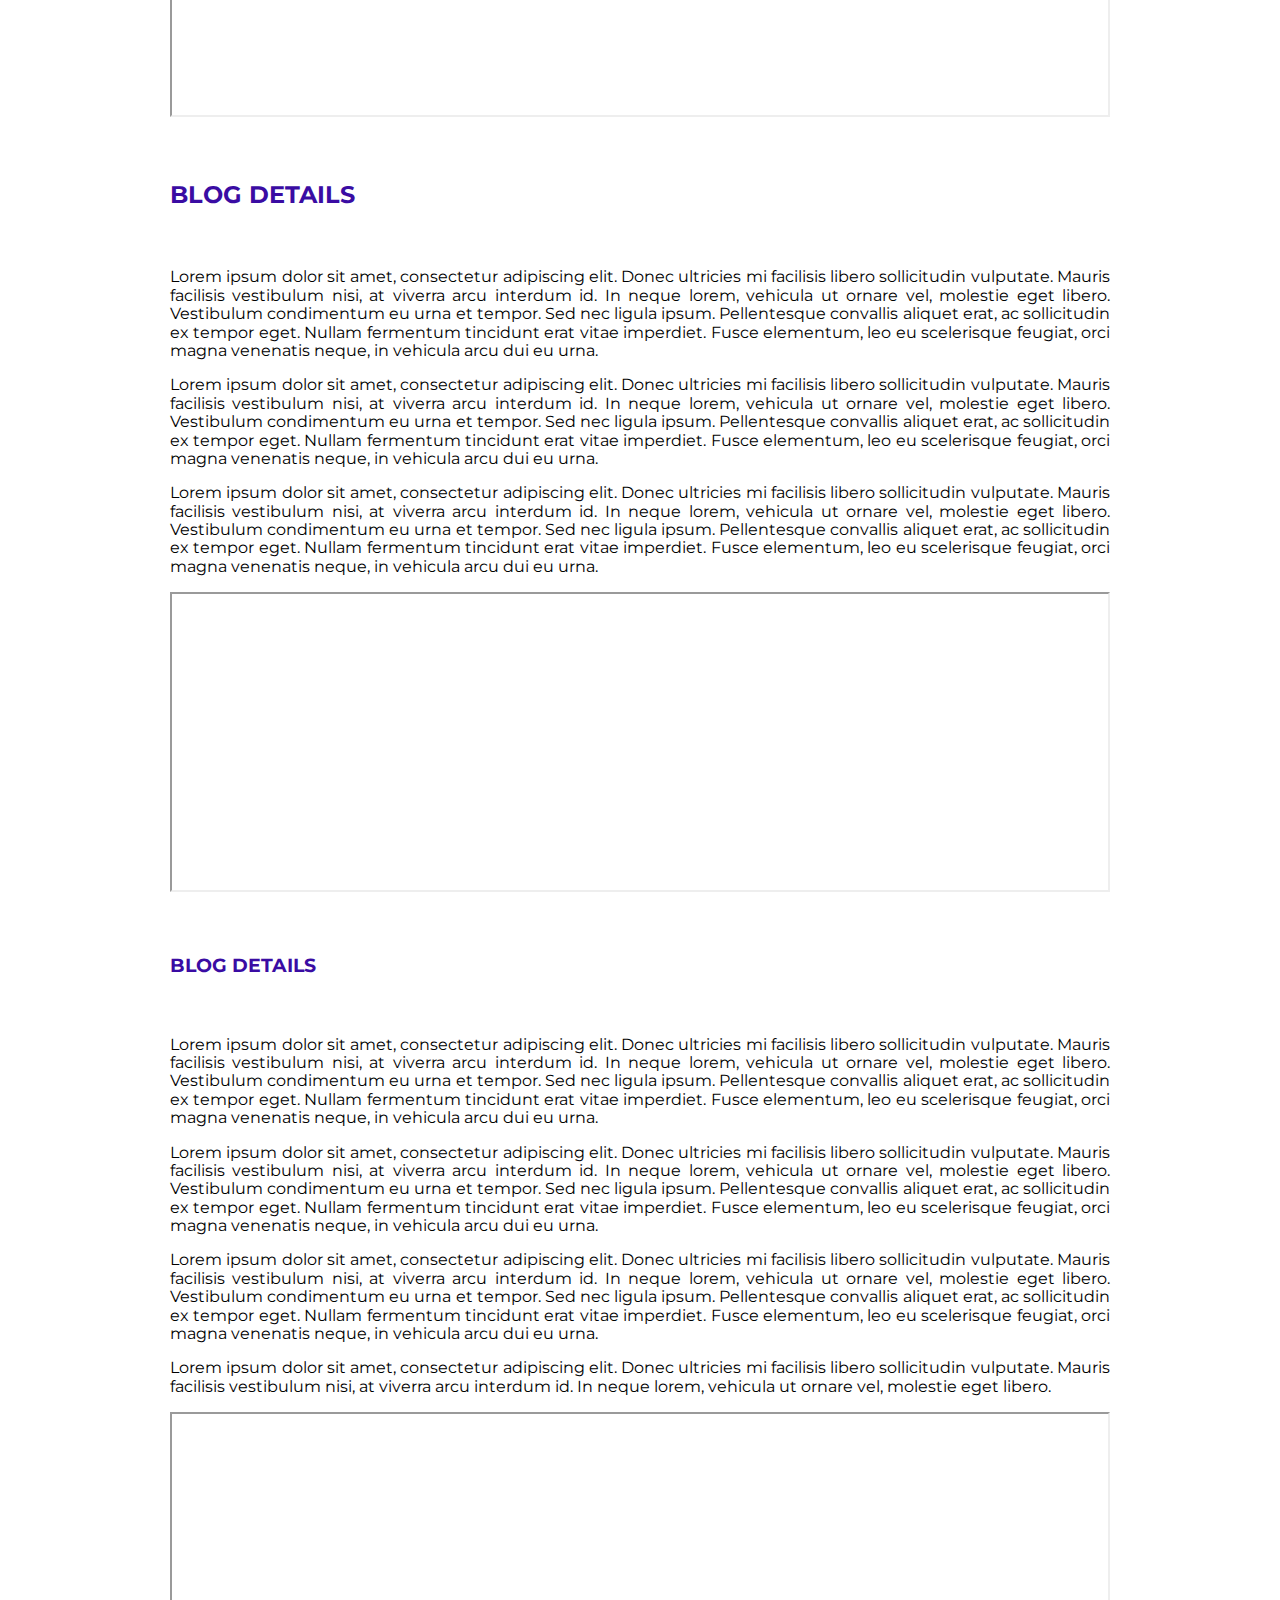
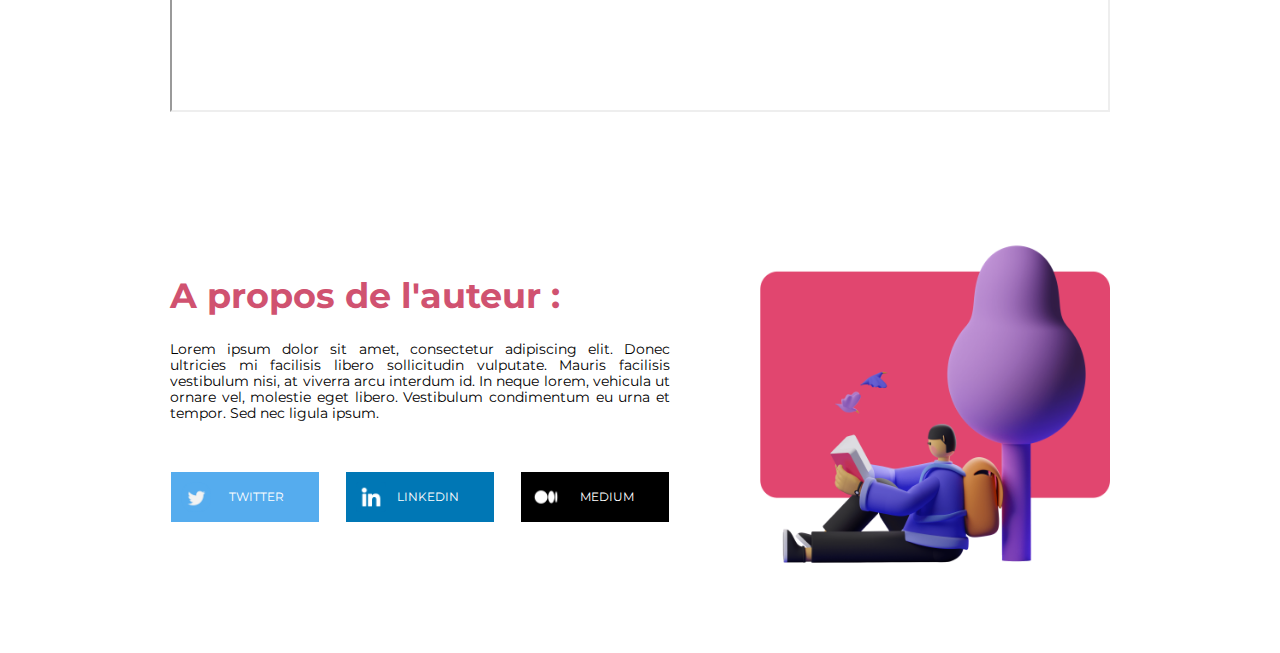
<file: cv.html>
<!DOCTYPE html>
<html lang="fr">

<head>
    <meta charset="UTF-8">
    <meta http-equiv="X-UA-Compatible" content="IE=edge">
    <meta name="viewport" content="width=device-width, initial-scale=1.0">
    <link rel="preconnect" href="https://fonts.googleapis.com">
    <link rel="preconnect" href="https://fonts.gstatic.com" crossorigin>
    <link href="https://fonts.googleapis.com/css2?family=Abril+Fatface&display=swap" rel="stylesheet">
    <link rel="preconnect" href="https://fonts.googleapis.com">
    <link rel="preconnect" href="https://fonts.gstatic.com" crossorigin>
    <link href="https://fonts.googleapis.com/css2?family=Montserrat&display=swap" rel="stylesheet">
    <link rel="stylesheet" href="css/normalize.css">
    <link rel="stylesheet" href="/css/style.css">
    <link rel="stylesheet" href="css/article.css">
    <title>Blog</title>
</head>

<body class="cv">

    <header>
        <img id="logoneg" src="/sources/logo.png" alt="le logo du site">
        <nav>
            <ul>
                <li><a href="index.html" title="Blog">BLOG</a></li>
                <li><a href="cv.html" title="CV">ARTICLES</a></li>
                <li><a href="apropos.html" title="A PROPOS">A PROPOS</a></li>
                <li><a href="contact.html" title="CONTACT">CONTACT</a></li>
            </ul>
        </nav>
    </header>

    <figure>
        <img class="photo" src="sources/pexels-xxss-is-back-777001.jpg" alt="photo de deux ordinateurs sur un bureau ambiance sombre et lumieres bleu foncés">
    </figure>
    
    <section class="h1">
                <h1> BLOG DETAILS </h1>
            
                    <p>Lorem ipsum dolor sit amet, consectetur adipiscing elit. Donec ultricies mi facilisis libero
                        sollicitudin vulputate. Mauris facilisis vestibulum nisi, at viverra arcu interdum id. In neque lorem,
                        vehicula ut ornare vel, molestie eget libero. Vestibulum condimentum eu urna et tempor. Sed nec
                        ligula ipsum. Pellentesque convallis aliquet erat, ac sollicitudin ex tempor eget. Nullam
                        fermentum tincidunt erat vitae imperdiet. Fusce elementum, leo eu scelerisque feugiat, orci
                        magna venenatis neque, in vehicula arcu dui eu urna.
                    </p>

                    <p>Lorem ipsum dolor sit amet, consectetur adipiscing elit. Donec ultricies mi facilisis libero
                        sollicitudin vulputate. Mauris facilisis vestibulum nisi, at viverra arcu interdum id. In neque lorem,
                        vehicula ut ornare vel, molestie eget libero. Vestibulum condimentum eu urna et tempor. Sed nec
                        ligula ipsum. Pellentesque convallis aliquet erat, ac sollicitudin ex tempor eget. Nullam
                        fermentum tincidunt erat vitae imperdiet. Fusce elementum, leo eu scelerisque feugiat, orci
                    magna venenatis neque, in vehicula arcu dui eu urna
                    </p>

                    <p>Lorem ipsum dolor sit amet, consectetur adipiscing elit. Donec ultricies mi facilisis libero
                        sollicitudin vulputate. Mauris facilisis vestibulum nisi, at viverra arcu interdum id. In neque lorem,
                        vehicula ut ornare vel, molestie eget libero. Vestibulum condimentum eu urna et tempor. Sed nec
                        ligula ipsum. Pellentesque convallis aliquet erat, ac sollicitudin ex tempor eget. Nullam
                        fermentum tincidunt erat vitae imperdiet. Fusce elementum, leo eu scelerisque feugiat, orci
                        magna venenatis neque, in vehicula arcu dui eu urna.
                    </p>

                

                    <iframe  class="youtube" src="https://www.youtube.com/embed/_YC5mZj9wcE" title="YouTube video player"
                     allow="accelerometer; autoplay; clipboard-write; encrypted-media; gyroscope; picture-in-picture" allowfullscreen></iframe>

        <article class="h2">
                <h2> BLOG DETAILS</h2>

                     <p>
                        Lorem ipsum dolor sit amet, consectetur adipiscing elit. Donec ultricies mi facilisis libero
                        sollicitudin vulputate. Mauris facilisis vestibulum nisi, at viverra arcu interdum id. In neque lorem,
                        vehicula ut ornare vel, molestie eget libero. Vestibulum condimentum eu urna et tempor. Sed nec
                        ligula ipsum. Pellentesque convallis aliquet erat, ac sollicitudin ex tempor eget. Nullam
                        fermentum tincidunt erat vitae imperdiet. Fusce elementum, leo eu scelerisque feugiat, orci
                        magna venenatis neque, in vehicula arcu dui eu urna.
                    </p>
                    
                    <p>
                        Lorem ipsum dolor sit amet, consectetur adipiscing elit. Donec ultricies mi facilisis libero
                        sollicitudin vulputate. Mauris facilisis vestibulum nisi, at viverra arcu interdum id. In neque lorem,
                        vehicula ut ornare vel, molestie eget libero. Vestibulum condimentum eu urna et tempor. Sed nec
                        ligula ipsum. Pellentesque convallis aliquet erat, ac sollicitudin ex tempor eget. Nullam
                        fermentum tincidunt erat vitae imperdiet. Fusce elementum, leo eu scelerisque feugiat, orci
                        magna venenatis neque, in vehicula arcu dui eu urna.
                    </p>

                    <p>
                        Lorem ipsum dolor sit amet, consectetur adipiscing elit. Donec ultricies mi facilisis libero
                        sollicitudin vulputate. Mauris facilisis vestibulum nisi, at viverra arcu interdum id. In neque lorem,
                        vehicula ut ornare vel, molestie eget libero. Vestibulum condimentum eu urna et tempor. Sed nec
                        ligula ipsum. Pellentesque convallis aliquet erat, ac sollicitudin ex tempor eget. Nullam
                        fermentum tincidunt erat vitae imperdiet. Fusce elementum, leo eu scelerisque feugiat, orci
                        magna venenatis neque, in vehicula arcu dui eu urna.
                    </p>

                    <iframe class="youtube" src="https://www.youtube.com/embed/nIkvU_Fzc4w" title="YouTube video player"
                    allow="accelerometer; autoplay; clipboard-write; encrypted-media; gyroscope; picture-in-picture" allowfullscreen></iframe>
        </article>

        <article class="h3">
                <h3> BLOG DETAILS</h3>            
                    <p>
                        Lorem ipsum dolor sit amet, consectetur adipiscing elit. Donec ultricies mi facilisis libero
                        sollicitudin vulputate. Mauris facilisis vestibulum nisi, at viverra arcu interdum id. In neque lorem,
                        vehicula ut ornare vel, molestie eget libero. Vestibulum condimentum eu urna et tempor. Sed nec
                        ligula ipsum. Pellentesque convallis aliquet erat, ac sollicitudin ex tempor eget. Nullam
                        fermentum tincidunt erat vitae imperdiet. Fusce elementum, leo eu scelerisque feugiat, orci
                        magna venenatis neque, in vehicula arcu dui eu urna.
                    </p>

                    <p>
                        Lorem ipsum dolor sit amet, consectetur adipiscing elit. Donec ultricies mi facilisis libero
                        sollicitudin vulputate. Mauris facilisis vestibulum nisi, at viverra arcu interdum id. In neque lorem,
                        vehicula ut ornare vel, molestie eget libero. Vestibulum condimentum eu urna et tempor. Sed nec
                        ligula ipsum. Pellentesque convallis aliquet erat, ac sollicitudin ex tempor eget. Nullam
                        fermentum tincidunt erat vitae imperdiet. Fusce elementum, leo eu scelerisque feugiat, orci
                        magna venenatis neque, in vehicula arcu dui eu urna.
                    </p>

                    <p>
                        Lorem ipsum dolor sit amet, consectetur adipiscing elit. Donec ultricies mi facilisis libero
                        sollicitudin vulputate. Mauris facilisis vestibulum nisi, at viverra arcu interdum id. In neque lorem,
                        vehicula ut ornare vel, molestie eget libero. Vestibulum condimentum eu urna et tempor. Sed nec
                        ligula ipsum. Pellentesque convallis aliquet erat, ac sollicitudin ex tempor eget. Nullam
                        fermentum tincidunt erat vitae imperdiet. Fusce elementum, leo eu scelerisque feugiat, orci
                        magna venenatis neque, in vehicula arcu dui eu urna.
                    </p>


                    <p>
                        Lorem ipsum dolor sit amet, consectetur adipiscing elit. Donec ultricies mi facilisis libero
                        sollicitudin vulputate. Mauris facilisis vestibulum nisi, at viverra arcu interdum id. In neque lorem,
                        vehicula ut ornare vel, molestie eget libero.
                    </p>
                    <iframe class="youtube" src="https://www.youtube.com/embed/PFNp3hs-MdE" title="YouTube video player"
                    allow="accelerometer; autoplay; clipboard-write; encrypted-media; gyroscope; picture-in-picture" allowfullscreen></iframe>
        </article>
                    
    </section>

    <section class="conteneur1">
        <div class="sousconteneur1">
             <h2 class="h22">A propos de l'auteur :</h2>
                <p class="p">Lorem ipsum dolor sit amet, consectetur adipiscing elit. Donec
                    ultricies mi facilisis libero sollicitudin vulputate. Mauris facilisis
                    vestibulum nisi, at viverra arcu interdum id. In neque lorem, vehicula
                    ut ornare vel, molestie eget libero. Vestibulum condimentum eu urna
                    et tempor. Sed nec ligula ipsum.
                </p>
            <div class="link">
                <a  href="https://twitter.com/" title="twitter"  class="twitter logotext"> <img class="logotaille" src="sources/twitter.png" alt=" liens vers le site de twitter"> TWITTER</a> 
                <a  href="https://www.linkedin.com/" title="linkedin" class="linkedin logotext"> <img class="logotaille" src="sources/linkedin.png"  alt="liens vers site de linkedin">LINKEDIN</a> 
                <a  href="https://medium.com/"  title="medium" class="medium logotext"><img class="logotaille" src="sources/medium.png" alt="liens vers le site de medium"> MEDIUM </a> 
            </div>
        </div>
             <img id="imgillustration" src="sources/illustration.png" alt="logo du celebre blogeur">
    </section>


</body>
</html>
</file>
<file: css/index.css>
/* body main{
	padding: 30px;
	padding-top: 220px;
} */


    /*menu fixed*/
	/* position: fixed;
	background-color: white;
	padding: 10px;
	border-bottom: 1px solid black;
	max-width: 1000px; */
	/*menu fixed*/


/* Présentation */
.index .conteneur1{
    display: flex;
    flex-wrap: wrap;
    margin-top: 70px;
    justify-content: space-between;
}
.index .conteneur1 h1{
    font-weight: bold;
    font-family: 'Abril Fatface', cursive;
}
.index .conteneur1 h2{
    line-height: 0px;
    font-size: 35px;
    margin-bottom: 45px;
   
    font-weight:initial;
}

.index .sousconteneur1{
    min-width: 400px;
    max-width: 500px;
}
.index #imgillustration{
   margin-left: 60px;
    width: 350px;
}

.index .link{
    display: flex;
    color: white;
    font-size: 12px;
    justify-content: space-between;
    margin-top: 50px;
    
}



.index .logotext{
    display: flex;
    justify-content: space-between;
    
    align-items: center;
    
}

.index .logotaille{
    width: 30PX;
    
    object-fit: cover;} 


.index .twitter{
    border: 4px;
    padding: 10px;
   column-gap: 10px;
    background-color:#55acee;
    color: white;
    width: 150px;
    padding-right: 35px;
    border: 1px solid white;
   
}

.index .linkedin{
    background-color: #0077b5;
    color: white;
    border:4px;
    padding: 10px;
    column-gap: 10px;
    width: 150px;
    padding-right: 35px;
    border: 1px solid white;
    

}

.index .medium{
    background-color: black;
    color: white;
    border: 4px;
    padding: 10px;
    column-gap: 10px;
    width: 150px;
    padding-right: 35px;
    border: 1px solid white;

}

.index .twitter:hover{
    border: 4px;
    padding: 10px;
   column-gap: 10px;
    background-color:white;
    color: #55acee;
    width: 150px;
    padding-right: 35px;
    border: 1px solid #55acee;
}

.index .linkedin:hover{
    background-color: white;
    color: #0077b5;
    border:4px;
    padding: 10px;
    column-gap: 10px;
    width: 150px;
    padding-right: 35px;
    border: 1px solid #0077b5;
}

.index .medium:hover{
    background-color: white;
    color: black;
    border: 4px;
    padding: 10px;
    column-gap: 10px;
    width: 150px;
    padding-right: 35px;
    border: 1px solid black;
}
/* fin de la présentation */ 


/*.twitter:hover{
    background-color: white;
    color:#47acdf;
    font-size: 18px;
    box-shadow: 4px 4px 4px 4px rgba(61, 39, 97, 0.642);/
}

.linkedin:hover{
    background-color: white;
    color: #1275b1;
    font-size: 18px;
  /  box-shadow: 4px 4px 4px 4px rgba(61, 39, 97, 0.642);/
}

.medium:hover{
    background-color: white;
    color: black;
    font-size: 18px;
   / box-shadow: 4px 4px 4px 4px rgba(61, 39, 97, 0.642);}*/


   .index .sousconteneur2{
    
    flex-basis: calc(50% - 5px);
    
}

.index .conteneur2{
    margin-top: 100px;
    display: flex;
    flex-wrap: wrap;
    justify-content: space-between;
    column-gap: 5px;
    row-gap: 50px;
}

.index .conteneur2 img{
    

    width: 100%;
}



.index h1{
    color: #d05270;
}

.index .sizedate{
    font-size: 10px;
    font-weight: bold;
}

.index .sizeh1{
    font-size: 18px;
}

.index .colorhover{
    color: #d05270;
    font-size: 14px;
    display: inline-block;
    padding-bottom: 5px;
    position: relative;
}

.index .colorhover::before{
    content: "";
    position: absolute;
    width: 80%;
    height: 1px;
    bottom: 0;
    left: 0%;
    border-bottom: 1px solid red;
}

.index .colorhover:hover::before{
    
   
    width: 100%;
    
    
   
    
}




/* @media (max-width: 800px) {
	nav{
			margin: auto;
	}
	#logoneg{
			width: 80px;
			margin-left: 0px;
	}
	body main{
			padding: 30px;
			padding-top: 100px;
	}
}
@media (max-width: 400px) {
	#logoneg{
		display: none;
	}
	ul{
		margin-left: -40px;
	}
} */
</file>
<file: css/style.css>
*{
    box-sizing: border-box;
}

body{
   max-width: 1000px;
   padding: 30px;
    margin: auto;
    font-family: 'Montserrat', sans-serif;
   
}


/*baniere*/
header{
    width: 100%;
    display: flex;
    align-items: center;
    justify-content: space-between;
    flex-wrap: wrap;   
}

ul{
    display: flex;
    list-style: none;
    column-gap: 15px;
} 

#logoneg{
    margin-left: -40px;
}
nav a{   
    color: rgb(0, 0, 0);
    text-decoration: none;
}

a{
    text-decoration: none;
}

nav a:hover{
    color: purple;
    font-weight: bold;
}

/*baniere*/

/* Présentation */
.index .conteneur1{
    display: flex;
    flex-wrap: wrap;
    margin-top: 70px;
    justify-content: space-between;
}
.index .conteneur1 h1{
    font-weight: bold;
    font-family: 'Abril Fatface', cursive;
}
.index .conteneur1 h2{
    line-height: 0px;
    font-size: 35px;
    margin-bottom: 45px;  
    font-weight:initial;
}

.index .sousconteneur1{
    min-width: 400px;
    max-width: 500px;
}
.index #imgillustration{
    margin-left: 60px;
    width: 350px;
}

.index .link{
    display: flex;
    color: white;
    font-size: 12px;
    justify-content: space-between;
    margin-top: 50px;    
}



.index .logotext{
    display: flex;
    justify-content: space-between;   
    align-items: center;   
}

.index .logotaille{
    width: 30PX;  
    object-fit: cover;} 


.index .twitter{
    border: 4px;
    padding: 10px;
    column-gap: 10px;
    background-color:#55acee;
    color: white;
    width: 150px;
    padding-right: 35px;
    border: 1px solid white;  
}

.index .linkedin{
    background-color: #0077b5;
    color: white;
    border:4px;
    padding: 10px;
    column-gap: 10px;
    width: 150px;
    padding-right: 35px;
    border: 1px solid white;
}

.index .medium{
    background-color: black;
    color: white;
    border: 4px;
    padding: 10px;
    column-gap: 10px;
    width: 150px;
    padding-right: 35px;
    border: 1px solid white;
}

.index .twitter:hover{
    border: 4px;
    padding: 10px;
    column-gap: 10px;
    background-color:white;
    color: #55acee;
    width: 150px;
    padding-right: 35px;
    border: 1px solid #55acee;
}

.index .linkedin:hover{
    background-color: white;
    color: #0077b5;
    border:4px;
    padding: 10px;
    column-gap: 10px;
    width: 150px;
    padding-right: 35px;
    border: 1px solid #0077b5;
}

.index .medium:hover{
    background-color: white;
    color: black;
    border: 4px;
    padding: 10px;
    column-gap: 10px;
    width: 150px;
    padding-right: 35px;
    border: 1px solid black;
}
/* fin de la présentation */
</file>
<file: css/apropos.css>
/* Corps de page */

    .conteneur1{
    display: flex;
    flex-wrap: wrap;
    gap: 50px;
    }

    .conteneurzinzin{
        border: 2px solid black;
        border-radius: 25px;
        padding: 20px;
        height: 50%;
        margin: 0;
       
    }

    .conteneurzinzin img{
        width: 500px;
        border: 1px solid black;
        border-radius: 20px 20px 0px 0px;
    }

    figcaption{
        text-align: center;
        
        margin-top: 10px;
    }

    .sousconteneur1{
        max-width: 300px;
    }

    @media (max-width:970px) {
        .sousconteneur1{
            max-width: 100%;
        }
        .conteneurzinzin{
            border: 2px solid black;
            border-radius: 25px;
            padding: 20px;
            height: 50%;
            margin: auto;
           
           
        }
    }

    .sousconteneur1 h2{
        margin: 0;
        margin-bottom: 30px;
        text-align: center;
        
    }

#titreh1{
    color: #d05270;
    font-weight: bold;
    font-family: 'Abril Fatface', cursive;
    text-align: center;
    margin-bottom: 80px;
}


#titre2{
    color: #d05270;
    font-weight: bold;
    font-family: 'Abril Fatface', cursive;
    text-align: center;
    padding-top: 40px;
    padding-bottom: 40px;
}
.gridconteneur{
    display: grid;
    grid-template-areas: "a b"
                         "c d";
                         
                         gap: 20px;
}

.gridconteneur img{
    width: 100%;
    height: 220px;
    object-fit: cover;
    transition: 1s ease;
}

.gridconteneur img:hover{
    -webkit-transform: scale(0.8);
-ms-transform: scale(0.8);
transform: scale(0.8);
transition: 1s ease;
}




#img1{
    grid-area: d;  
}


#img2{
    grid-area: a;
}

#img3{
    grid-area: c;
}

#img4{
    grid-area: b;
}

figure{
    margin: 0;
    border: 2px solid black;
    padding: 5px;
}

figcaption{
    color: #3a0ca3;
    font-weight: bold;
    padding: 10px;
}

@media (max-width: 800px) { 
    .gridconteneur{
        display: grid;
        grid-template-areas: "a"
        "b"
        "c"
        "d";
                             gap: 20px;
    }

}

/* @media (max-width: 800px) {
	nav{
			margin: auto;
	}
	#logoneg{
			width: 80px;
			margin-left: 0px;
	}
	body main{
			padding: 30px;
			padding-top: 100px;
	}
}
 @media (max-width: 400px) {
	#logoneg{
		display: none;
	}
	ul{
		margin-left: -40px;
	}
}   */
</file>
<file: css/contact.css>
/* entete */
*{
	box-sizing: border-box;
}
header{
    width: 100%;
    display: flex;
	flex-wrap: wrap;
    align-items: center;
    justify-content: space-between;   

	/* menu fixed
	/*position: fixed;
	background-color: white;
	padding: 10px;
	border-bottom: 1px solid black;
	max-width: 1000px; */
	/*menu fixed*/
}

 ul{
    display: flex;
    list-style: none;
    column-gap: 15px;
} 

#logoneg{
    margin-left: -40px;
}
nav a{
    
    color: black;
	text-decoration:none;
}
/* entete */


.contact{
	max-width:  1000px;
	margin:  auto;
	padding: 30px;
	display: flex;
	flex-direction: column;	
	font-family: 'Montserrat', sans-serif;
}
/*menu fixed*/
/* .contact .main{
	padding: 30px;
	padding-top: 220px;
} */
/*menu fixed*/
.contact h2{
	color: #d05270;
	font-size: 35px;
	font-weight: initial;
}
.contact .form{
	border: 5px solid #d05270;
	padding: 20px;
	border-radius: 30px;
}
.contact .monformulaire div{
	display: flex;
	flex-direction: column;
	justify-content: space-between;
	margin: 10px 10px 20px 10px;
}

.contact button{
	background-color: #d05270;
	width: 200px;
    border: none;
    text-decoration: none;
    color: white;
    padding: 20px;
    margin: 20px;
    cursor: pointer;
	transition-property: all;
    transition-duration: 1s;
	border: 1px solid white;
	margin: auto;
}
.contact button:hover{
	background-color: white;
	color: #d05270;
	border-radius: 30px;
	border: 1px solid #d05270;	
}
.monformulaire input{
	height: 30px;
	border-radius: 20px;
	border: 1px solid black;
	padding: 20px;
	font-size: 20px;
}
.monformulaire textarea{
	border-radius: 20px 20px 0px 20px;
	max-width: 100%;
	padding: 20px;
	font-size: 20px;
}
.contact label{
	padding: 10px;
}
span{
	color: red;
}

/* @media (max-width: 800px) {
	nav{
			margin: auto;
	}
	#logoneg{
			width: 80px;
			margin-left: 0px;
	}
	.contact .main{
			padding: 30px;
			padding-top: 100px;
	}
}
@media (max-width: 400px) {
	#logoneg{
		display: none;
	}
	ul{
		margin-left: -40px;
	}
} */
</file>
<file: css/article.css>
.cv a{
    text-decoration: none;
}

.cv p{
    text-align:justify;
}

.cv h1{
    color: #d05270;
    font-family: 'Abril Fatface', cursive;
    padding-bottom: 40px;
}

.cv h2{
    color: #3a0ca3;
    font-weight: bold;
    padding-top: 40px;
    padding-bottom: 40px;
}

.cv h3{
    color: #3a0ca3;
    padding-top: 40px;
    padding-bottom: 40px;
    font-weight: bold;
}

.cv figure{
    
    padding-top: 40px;
    padding-bottom: 40px;
    width: 100%;
    margin-left: 0px;
}

.cv .photo{
    width: 100%;
}

.cv section{
    align-content: center;
    padding-bottom: 40px;
}

.cv #imgillustration{
    width: 350px;
}

.cv .conteneur1{
    display: flex;
    flex-wrap: wrap;
    margin-top: 70px;
    justify-content: space-between;
}

.cv .conteneur1 h1{
    font-weight: bold;
    font-family: 'Abril Fatface', cursive;
    margin-top:50px;
    margin-bottom: 0px;
    padding-top: 0px;
}

.cv .conteneur1 h2{
    line-height: 0px;
    font-size: 35px;
    margin-bottom: 45px;
}

.cv .conteneur1 p{
    margin: 0px;
    padding-bottom: 70px;
    padding-top: 0px;
}

.cv .h22{
    color: #d05270;
    font-weight: bold;
    padding-bottom: 0px;
}

.cv .sousconteneur1{
    min-width: 400px;
    max-width: 500px;
}

.cv p.p {
    font-size: 14px;
    padding: 0px;
}

.cv .link{
    padding-top: 0px;
    margin-bottom: 60px;
    display: flex;
    color: white;
    font-size: 12px;
    justify-content: space-between;
    margin-top: 50px;
    gap: 20px;
 }
    
    
    
.cv .logotext{
    display: flex;
    justify-content: space-between;
    align-items: center;
}
    
.cv .logotaille{
    width: 30PX;
    object-fit: cover;
}     

.cv .twitter{
    border: 4px;
    padding: 10px;
    column-gap: 10px;
    background-color:#55acee;
    color: white;
    width: 150px;
    padding-right: 35px;
    border: 1px solid white;
}
    
.cv .linkedin{
    background-color: #0077b5;
    color: white;
    border:4px;
    padding: 10px;
    column-gap: 10px;
    width: 150px;
    padding-right: 35px;    
    border: 1px solid white;   
}

.cv .medium{
    background-color: black;
    color: white;
    border: 4px;
    padding: 10px;
    column-gap: 10px;
    width: 150px;
    padding-right: 35px;    
    border: 1px solid white;
}

.cv .twitter:hover{
    border: 4px;
    padding: 10px;
    column-gap: 10px;
    background-color:white;
    color: #55acee;
    width: 150px;
    padding-right: 35px;
    border: 1px solid #55acee;
}
    
.cv .linkedin:hover{
    background-color: white;
    color: #0077b5;
    border:4px;
    padding: 10px;
    column-gap: 10px;
    width: 150px;
    padding-right: 35px;
    border: 1px solid #0077b5;
}
    
.cv .medium:hover{
    background-color: white;
    color: black;
    border: 4px;
    padding: 10px;
    column-gap: 10px;
    width: 150px;
    padding-right: 35px;
    border: 1px solid black;
   
}

.cv .youtube{
    width: 100%;
    height: 300px;
}
</file>
